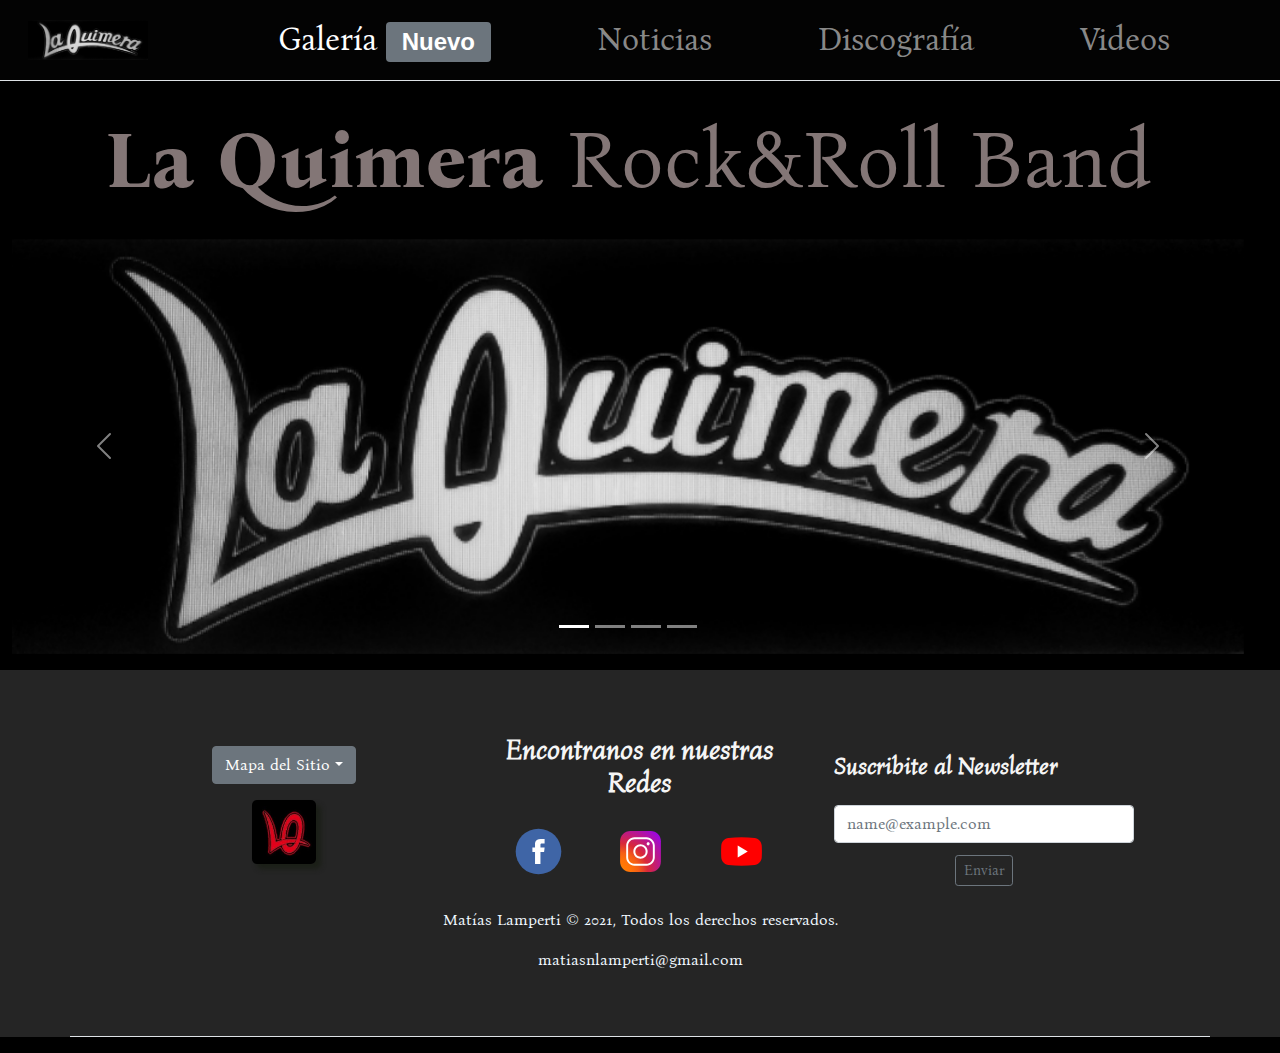
<file: index.html>
<!DOCTYPE html>
<html lang="en">
<head>
    <meta charset="UTF-8">
    <meta http-equiv="X-UA-Compatible" content="IE=edge">
    <meta name="viewport" content="width=device-width, initial-scale=1.0">
    <meta name="description" content="La Quimera es una banda de Rock con mas de 20 años de trayectoria, compartiendo escenarios con Los Ratones Paranoicos, Los Piojos, Andres Calamaro y muchos mas artistas de renombre. Te contamos todo sobre ellos, su proyectos y nuevos desafios que tiene para una de las bandas mas conocidas de under">
    <meta name="keywords" content="La Quimera, Band, Rock&Roll, Rock Nacional, Banda under, rock stone, Ratones Paranoicos, Roy Quiroga, Juanse, recital, en vivo, banda nacional">
    <link rel="stylesheet" href="./css/bootstrap.min.css">
    <link rel="stylesheet" href="https://cdn.jsdelivr.net/npm/bootstrap-icons@1.5.0/font/bootstrap-icons.css">
    <link rel="stylesheet" href="./css/main.css">
    <link rel="preconnect" href="https://fonts.googleapis.com"> 
    <link rel="preconnect" href="https://fonts.gstatic.com" crossorigin> 
    <link href="https://fonts.googleapis.com/css2?family=Bona+Nova:ital,wght@0,400;0,700;1,400&display=swap" rel="stylesheet">
    <title>La Quimera Rock&Roll Band</title>
</head>
<body class="body--fondo">

<!-- Headher Navbar -->

    <nav class="navbar navbar-expand-lg navbar-dark border-bottom">
        <div class="container-fluid">
            <a class="navbar-brand" href="index.html"><img src="./galery/Logo2.jpg" alt="LaQuimera"></a>
            <button class="navbar-toggler" type="button" data-bs-toggle="collapse" data-bs-target="#navbarNavAltMarkup" aria-controls="navbarNavAltMarkup" aria-expanded="false" aria-label="Toggle navigation">
                <span class="navbar-toggler-icon"></span>
            </button>
        <div class="collapse navbar-collapse" id="navbarNavAltMarkup">

            <div class="navbar-nav justify-content-evenly w-100">
            
                <a class="nav-link active" aria-current="page" href="pages/Galery.html">Galería <span class="badge bg-secondary" id="link__nav--style">Nuevo</span> </a>
            
                <a class="nav-link" href="pages/News.html">Noticias</a>
            
                <a class="nav-link" href="pages/Discography.html">Discografía</a>
            
                <a class="nav-link" href="pages/Music_Video.html">Videos</a>
            
            </div>
        </div>
        </div>
    </nav>

<!-- Cuerpo de la Web -->

    <main class="container-fluid">
        
        <section class="row col-12" id="carrusel">
            
            <div class="col-12">
                <h1 class="display-1"><span class="titulo__negrita">La Quimera</span> Rock&Roll Band</h1>
            </div>

<!----- Carousel ------>

            <div class="col-12">
                <div id="carouselExampleIndicators" class="carousel slide" data-bs-ride="carousel">
            
                    <div class="carousel-indicators">
                        <button type="button" data-bs-target="#carouselExampleIndicators" data-bs-slide-to="0" class="active" aria-current="true" aria-label="Slide 1"></button>
                        <button type="button" data-bs-target="#carouselExampleIndicators" data-bs-slide-to="1" aria-label="Slide 2"></button>
                        <button type="button" data-bs-target="#carouselExampleIndicators" data-bs-slide-to="2" aria-label="Slide 3"></button>
                        <button type="button" data-bs-target="#carouselExampleIndicators" data-bs-slide-to="3" aria-label="Slide 4"></button>
                    </div>
            
                    <div class="carousel-inner">
                        <div class="carousel-item active">
                            <img src="./galery/Logo2.jpg" class="d-block w-100" alt="LaQuimera">
                        </div>
                        <div class="carousel-item">
                            <img src="./galery/car2.png" class="d-block w-100" alt="SoloSombras">
                        </div>
                        <div class="carousel-item">
                            <img src="./galery/car1.png" class="d-block w-100" alt="LaBanda">
                        </div>
                        <div class="carousel-item">
                            <img src="./galery/car4.png" class="d-block w-100" alt="EnVivo">
                        </div>
                    </div>
        
                    <button class="carousel-control-prev" type="button" data-bs-target="#carouselExampleIndicators" data-bs-slide="prev">
                        <span class="carousel-control-prev-icon" aria-hidden="true"></span>
                        <span class="visually-hidden">Previous</span>
                    </button>
        
                    <button class="carousel-control-next" type="button" data-bs-target="#carouselExampleIndicators" data-bs-slide="next">
                        <span class="carousel-control-next-icon" aria-hidden="true"></span>
                        <span class="visually-hidden">Next</span>
                    </button>
                </div>
            </div>
        </section>
    </main>

<!-- Footer -------->

    <footer class="container-fluid my-3">
        <div class="container border-bottom p-5">
            <div class="row c-blanco d-flex justify-content-evenly align-items-center">

<!-- Mapa del Sitio -->

                <div class="d-flex col-12 col-lg-4 my-6 p-3 text-center align-items-center justify-content-center">
                    <div class="dropdown">
                        <button class="btn btn-secondary dropdown-toggle" type="button" id="dropdownMenuButton2" data-bs-toggle="dropdown" aria-expanded="false">Mapa del Sitio</button>
                            <ul class="dropdown-menu dropdown-menu-dark" aria-labelledby="dropdownMenuButton2">
                                <li><a class="dropdown-item mapa__sitio--letra" href="index.html">Inicio</a></li>
                                <li><a class="dropdown-item mapa__sitio--letra" href="pages/Galery.html">Galería <span class="badge bg-secondary" id="link__nav--style">Nuevo</span></a></li>
                                <li><a class="dropdown-item mapa__sitio--letra" href="pages/News.html">Noticias</a></li>
                                <li><a class="dropdown-item mapa__sitio--letra" href="pages/Discography.html">Discografía</a></li>
                                <li><a class="dropdown-item mapa__sitio--letra" href="pages/Music_Video.html">Videos</a></li>
                                <li><hr class="dropdown-divider"></li>
                                <li><a class="dropdown-item mapa__sitio--letra" href="pages/Contacts.html">Contacto</a></li>
                            </ul>                        
                        <div class="column">
                            <img class="w-25 w-lg-50 m-3 footer__logo--borde text-center" src="./galery/Logo.jpg" alt="DW Lamperti">
                        </div>
                    </div>
                </div>

<!-- RS -->

                <div class="col-12 col-lg-4 my-6 p-3">
                    <h3 class="col-12 text-center align-content-center">Encontranos en nuestras Redes</h3>
                        <div class="col-12 col-lg-4 d-flex flex-row justify-content-around justify-content-lg-evenly w-100">
                            <a class="footer__link--side" href="https://es-la.facebook.com/laquimerarockandroll/" target="blanc"><img src="./logo_redes/i-facebook.svg"></a>
                            <a class="footer__link--side" href="https://www.instagram.com/laquimerarnr/" target="blanc"><img src="./logo_redes/i-instagram.svg"></a>
                            <a class="footer__link--side" href="https://www.youtube.com/channel/UCoEqB9ldWlaWHMZHh31FhjA" target="blanc"><img src="./logo_redes/i-youtube.svg"></a>
                        </div>
                </div>

<!-- Newsletter -->

                <div class="col-12 col-lg-4 my-6 p-3">
                    <h4 class="col-12 my-3 text-center text-lg-start">Suscribite al Newsletter</h4>
                    <form action="get" class="row col-12 text-center d-flex justify-content-center">
                        <div class="col-12">
                            <input type="email" class="form-control mx-5 mx-lg-0" id="exampleFormControlInput1" placeholder="name@example.com"/>
                        </div>
                        <div class="col-12 my-1 mx-4 mx-md-0 mx-lg-0" >
                            <button  type="submit" class="btn btn-outline-secondary btn-sm">Enviar</button>
                        </div>
                    </form>
                </div>

<!-- Firma al pie -->

                <div class="row d-flex col-12 flex-row justify-content-evenly align-items-center d-lg-inline">
                    
                    <p class="col-12">Matías Lamperti © 2021, Todos los derechos reservados.</p>
                    <p class="col-12">matiasnlamperti@gmail.com</p>
                </div>
            </div>
        </div>
    </footer>

<!-- Musica pagina principal en loop -->

    <audio src="Loop.mp3" autoplay="on" loop="on" title="Sound"></audio>

<!-- Script -->

    <script src="https://cdn.jsdelivr.net/npm/@popperjs/core@2.9.2/dist/umd/popper.min.js" integrity="sha384-IQsoLXl5PILFhosVNubq5LC7Qb9DXgDA9i+tQ8Zj3iwWAwPtgFTxbJ8NT4GN1R8p" crossorigin="anonymous"></script>
    <script src="./js/bootstrap.min.js"></script>
    
</body>
</html>
</file>
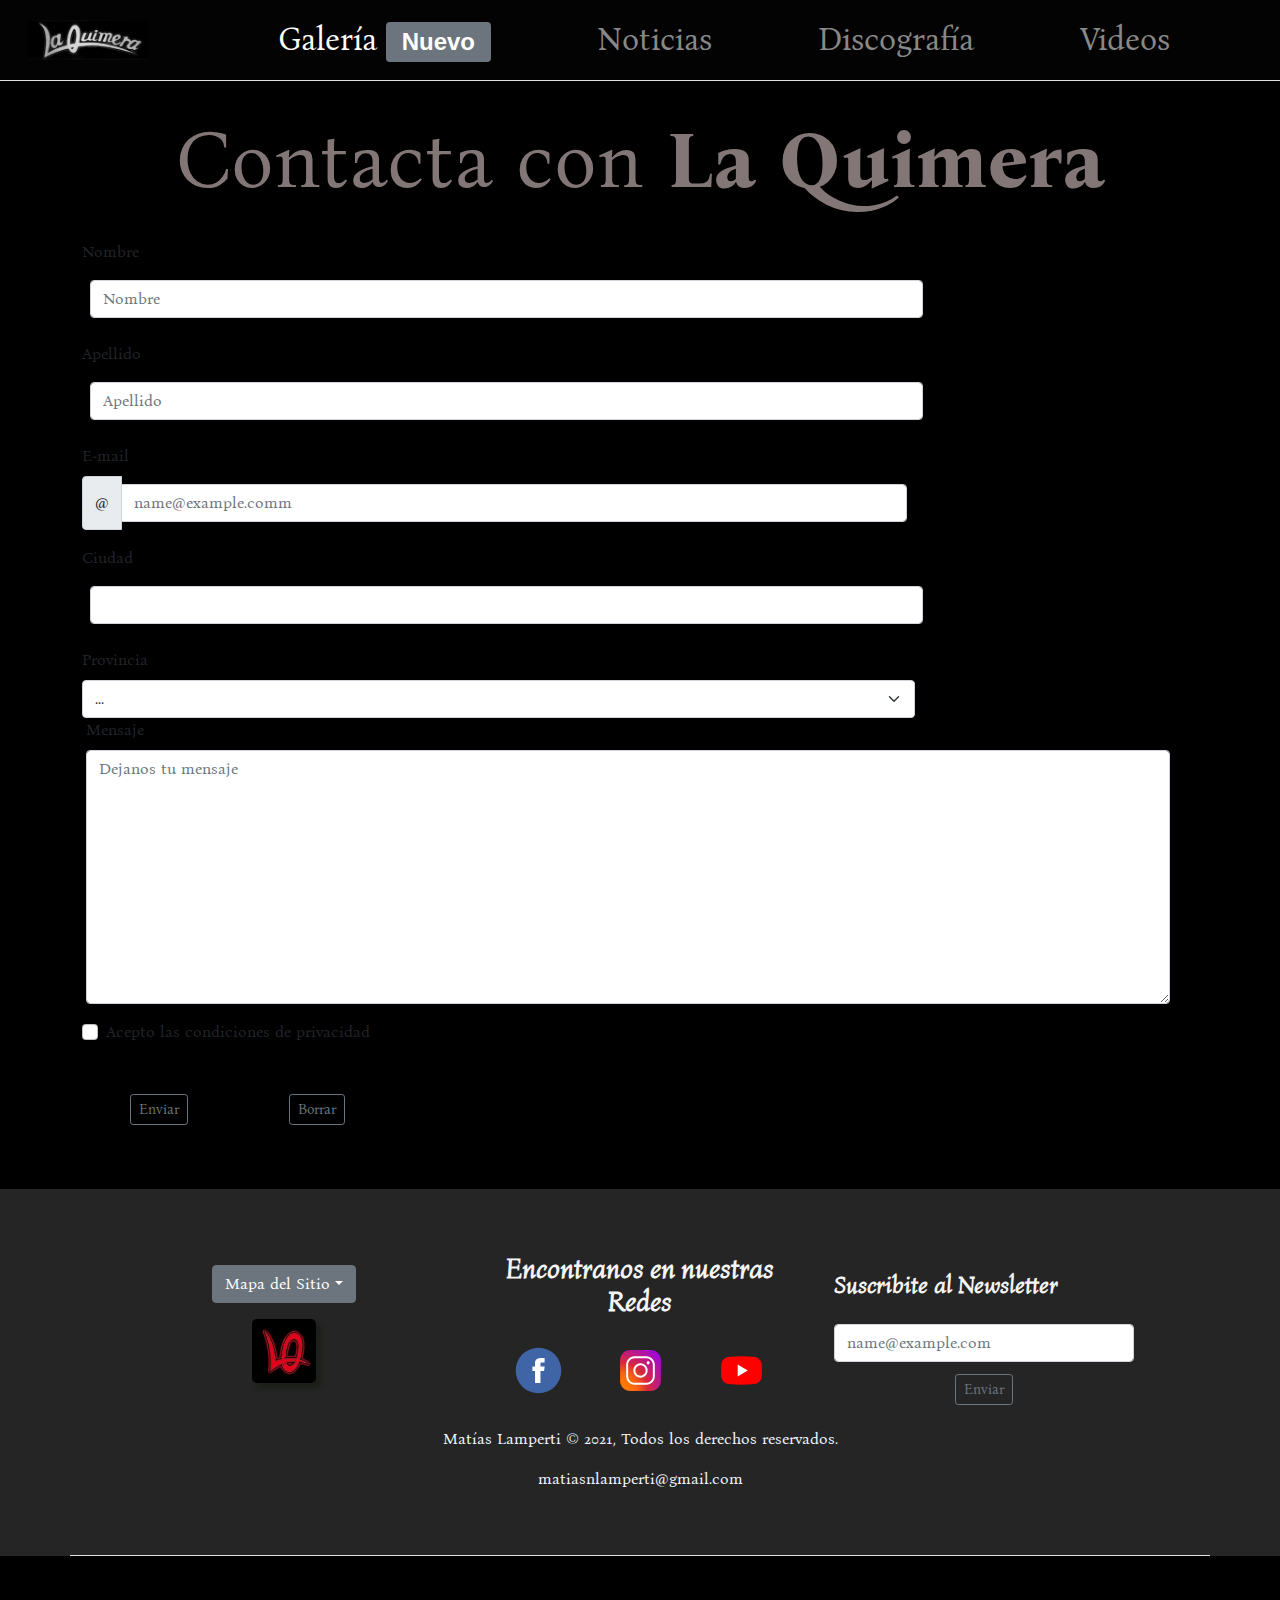
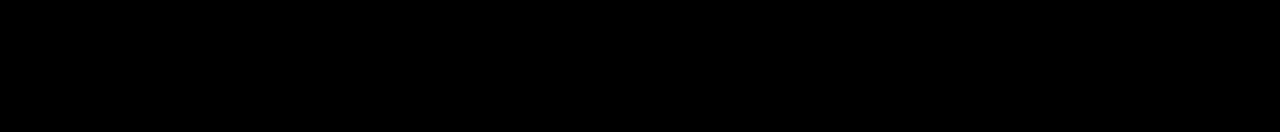
<file: pages/Contacts.html>
<!DOCTYPE html>
<html lang="en">
<head>
    <meta charset="UTF-8">
    <meta http-equiv="X-UA-Compatible" content="IE=edge">
    <meta name="viewport" content="width=device-width, initial-scale=1.0">
    <meta name="description" content="Registrate en nuestra pagina web y recibe todas las novedades de La Quimera Rock&Roll Band">
    <meta name="keywords" content="La Quimera Rock&Roll Band, promociones,venta de entradas, sorteos, venta de discos, merchandising">
    <link rel="stylesheet" href="../css/bootstrap.min.css">
    <link rel="stylesheet" href="https://cdn.jsdelivr.net/npm/bootstrap-icons@1.5.0/font/bootstrap-icons.css">
    <link rel="stylesheet" href="../css/main.css">
    <link rel="preconnect" href="https://fonts.googleapis.com"> 
    <link rel="preconnect" href="https://fonts.gstatic.com" crossorigin> 
    <link href="https://fonts.googleapis.com/css2?family=Bona+Nova:ital,wght@0,400;0,700;1,400&display=swap" rel="stylesheet">
    <title>Contacto - La Quimera Rock&Roll Band</title>
</head>
<body class="body--fondo">

<!-----Header Navbar----->

    <nav class="navbar navbar-expand-lg navbar-dark border-bottom">
        <div class="container-fluid">
            <a class="navbar-brand" href="../index.html"><img src="../galery/Logo2.jpg" alt="Inicio"></a>
            <button class="navbar-toggler" type="button" data-bs-toggle="collapse" data-bs-target="#navbarNavAltMarkup" aria-controls="navbarNavAltMarkup" aria-expanded="false" aria-label="Toggle navigation">
                <span class="navbar-toggler-icon"></span>
            </button>
        <div class="collapse navbar-collapse" id="navbarNavAltMarkup">

            <div class="navbar-nav justify-content-evenly w-100">
            
                <a class="nav-link active" aria-current="page" href="Galery.html">Galería <span class="badge bg-secondary" id="link__nav--style">Nuevo</span> </a>
            
                <a class="nav-link" href="News.html">Noticias</a>
            
                <a class="nav-link" href="Discography.html">Discografía</a>
            
                <a class="nav-link" href="Music_Video.html">Videos</a>
            
            </div>
        </div>
        </div>
    </nav>

<!-------Formulario de Registro-------->

<main class="container-fluid">

    <div class="col-12">
        <h1 class="display-1">Contacta con <span class="titulo__negrita">La Quimera</span></h1>
        <div class="col-12 d-flex justify-content-center container">
            <form class="row g-3">

<!-------- Nombre / Apellido ----->

                <div class="col-9">
                    <label for="validationDefault01" class="form-label">Nombre</label>
                    <input type="text" class="form-control" placeholder="Nombre" id="validationDefault01" value="" required>
                </div>
                <div class="col-9">
                    <label for="validationDefault02" class="form-label">Apellido</label>
                    <input type="text" class="form-control" placeholder="Apellido" id="validationDefault02" value="" required>
                </div>

<!------- Casilla de mail ----->

                <div class="col-9">
                    <label for="validationDefaultUsername" class="form-label">E-mail</label>
                <div class="input-group">
                    <span class="input-group-text" id="inputGroupPrepend2">@</span>
                    <input type="text" class="form-control" placeholder="name@example.comm" id="validationDefaultUsername"  aria-describedby="inputGroupPrepend2" value="" required>
                </div>
                </div>

<!------ Ciudad ----->

                <div class="col-9">
                    <label for="validationDefault03" class="form-label">Ciudad</label>
                    <input type="text" class="form-control" id="validationDefault03" required>
                </div>

<!----- Selección de Provincia ----->

                <div class="col-9">
                    <label for="validationDefault04" class="form-label">Provincia</label>
                    <select class="form-select" id="validationDefault04" required>
                        <option selected disabled value="">...</option>
                        <option value="">Ciudad Autónoma Buenos Aires</option>
                        <option value="">Buenos Aires</option>
                        <option value="">Córdoba</option>
                        <option value="">Santa Fé</option>
                        <option value="">Entre Ríos</option>
                        <option value="">Jujuy</option>
                        <option value="">Salta</option>
                        <option value="">Misiones</option>
                        <option value="">Neuquen</option>
                        <option value="">San Luis</option>
                        <option value="">San Juan</option>
                        <option value="">Santiago del Estero</option>
                        <option value="">La Rioja</option>
                        <option value="">Tucumán</option>
                        <option value="">Corrientes</option>
                        <option value="">Formosa</option>
                        <option value="">Chaco</option>
                        <option value="">Mendoza</option>
                        <option value="">La Pampa</option>
                        <option value="">Santa Cruz</option>
                        <option value="">Río Negro</option>
                        <option value="">Chubut</option>
                        <option value="">Tierra del Fuego</option>
                    </select>
                </div>

<!---- Casilla de Mensaje ---->

                <div class="row">
                    <div class="col-md-12 md-form">
                        <label for="validationDefault05" class="form-label">Mensaje</label>
                        <textarea type="text" id="message" name="message" rows="10" class="form-control md-textarea" placeholder="Dejanos tu mensaje"></textarea>
                    </div>
                </div>

<!---- Check Condiciones ---->

                <div class="col-12 w-50 h-75">
                    <div class="form-check">
                        <input class="form-check-input" type="checkbox" value="" id="invalidCheck2" required>
                        <label class="form-check-label" for="invalidCheck2">Acepto las condiciones de privacidad</label>
                    </div>

<!--- Botones de envio y borrado --->

                    <div class="col-12 text-start">
                    <button class="btn btn-outline-secondary btn-sm m-5" type="submit" name="send">Enviar</button>
                    <button class="btn btn-outline-secondary btn-sm m-5" type="reset" name="reset">Borrar</button>
                    </div>
                </div>
                
            </form>
        </div>
    </div>
</main>

<!----Footer----->

<footer class="container-fluid my-3">
    <div class="container border-bottom p-5">
        <div class="row c-blanco d-flex justify-content-evenly align-items-center">

<!-- Mapa del Sitio -->

            <div class="d-flex col-12 col-lg-4 my-6 p-3 text-center align-items-center justify-content-center">
                <div class="dropdown">
                    <button class="btn btn-secondary dropdown-toggle" type="button" id="dropdownMenuButton2" data-bs-toggle="dropdown" aria-expanded="false">Mapa del Sitio</button>
                        <ul class="dropdown-menu dropdown-menu-dark" aria-labelledby="dropdownMenuButton2">
                            <li><a class="dropdown-item mapa__sitio--letra" href="../index.html">Inicio</a></li>
                            <li><a class="dropdown-item mapa__sitio--letra" href="Galery.html">Galería <span class="badge bg-secondary" id="link__nav--style">Nuevo</span></a></li>
                            <li><a class="dropdown-item mapa__sitio--letra" href="News.html">Noticias</a></li>
                            <li><a class="dropdown-item mapa__sitio--letra" href="Discography.html">Discografía</a></li>
                            <li><a class="dropdown-item mapa__sitio--letra" href="Music_Video.html">Videos</a></li>
                            <li><hr class="dropdown-divider"></li>
                            <li><a class="dropdown-item mapa__sitio--letra" href="Contacts.html">Contacto</a></li>
                        </ul>                        
                    <div class="column">
                        <img class="w-25 w-lg-50 m-3 footer__logo--borde text-center" src="../galery/Logo.jpg" alt="DW Lamperti">
                    </div>
                </div>
            </div>

<!-- RS -->

            <div class="col-12 col-lg-4 my-6 p-3">
                <h3 class="col-12 text-center align-content-center">Encontranos en nuestras Redes</h3>
                    <div class="col-12 col-lg-4 d-flex flex-row justify-content-around justify-content-lg-evenly w-100">
                        <a class="footer__link--side" href="https://es-la.facebook.com/laquimerarockandroll/" target="blanc"><img src="../logo_redes/i-facebook.svg"></a>
                        <a class="footer__link--side" href="https://www.instagram.com/laquimerarnr/" target="blanc"><img src="../logo_redes/i-instagram.svg"></a>
                        <a class="footer__link--side" href="https://www.youtube.com/channel/UCoEqB9ldWlaWHMZHh31FhjA" target="blanc"><img src="../logo_redes/i-youtube.svg"></a>
                    </div>
            </div>

<!-- Newsletter -->

            <div class="col-12 col-lg-4 my-6 p-3">
                <h4 class="col-12 my-3 text-center text-lg-start">Suscribite al Newsletter</h4>
                <form action="get" class="row col-12 text-center d-flex justify-content-center">
                    <div class="col-12">
                        <input type="email" class="form-control mx-5 mx-lg-0" id="exampleFormControlInput1" placeholder="name@example.com"/>
                    </div>
                    <div class="col-12 my-1 mx-4 mx-md-0 mx-lg-0" >
                        <button  type="submit" class="btn btn-outline-secondary btn-sm">Enviar</button>
                    </div>
                </form>
            </div>

<!-- Firma al pie -->

            <div class="row d-flex col-12 flex-row justify-content-evenly align-items-center d-lg-inline">
                
                <p class="col-12">Matías Lamperti © 2021, Todos los derechos reservados.</p>
                <p class="col-12">matiasnlamperti@gmail.com</p>
            </div>
        </div>
    </div>
</footer>

<!-- Script -->

    <script src="https://cdn.jsdelivr.net/npm/@popperjs/core@2.9.2/dist/umd/popper.min.js" integrity="sha384-IQsoLXl5PILFhosVNubq5LC7Qb9DXgDA9i+tQ8Zj3iwWAwPtgFTxbJ8NT4GN1R8p" crossorigin="anonymous"></script>
    <script src="../js/bootstrap.min.js"></script>

</body>
</html>
</file>
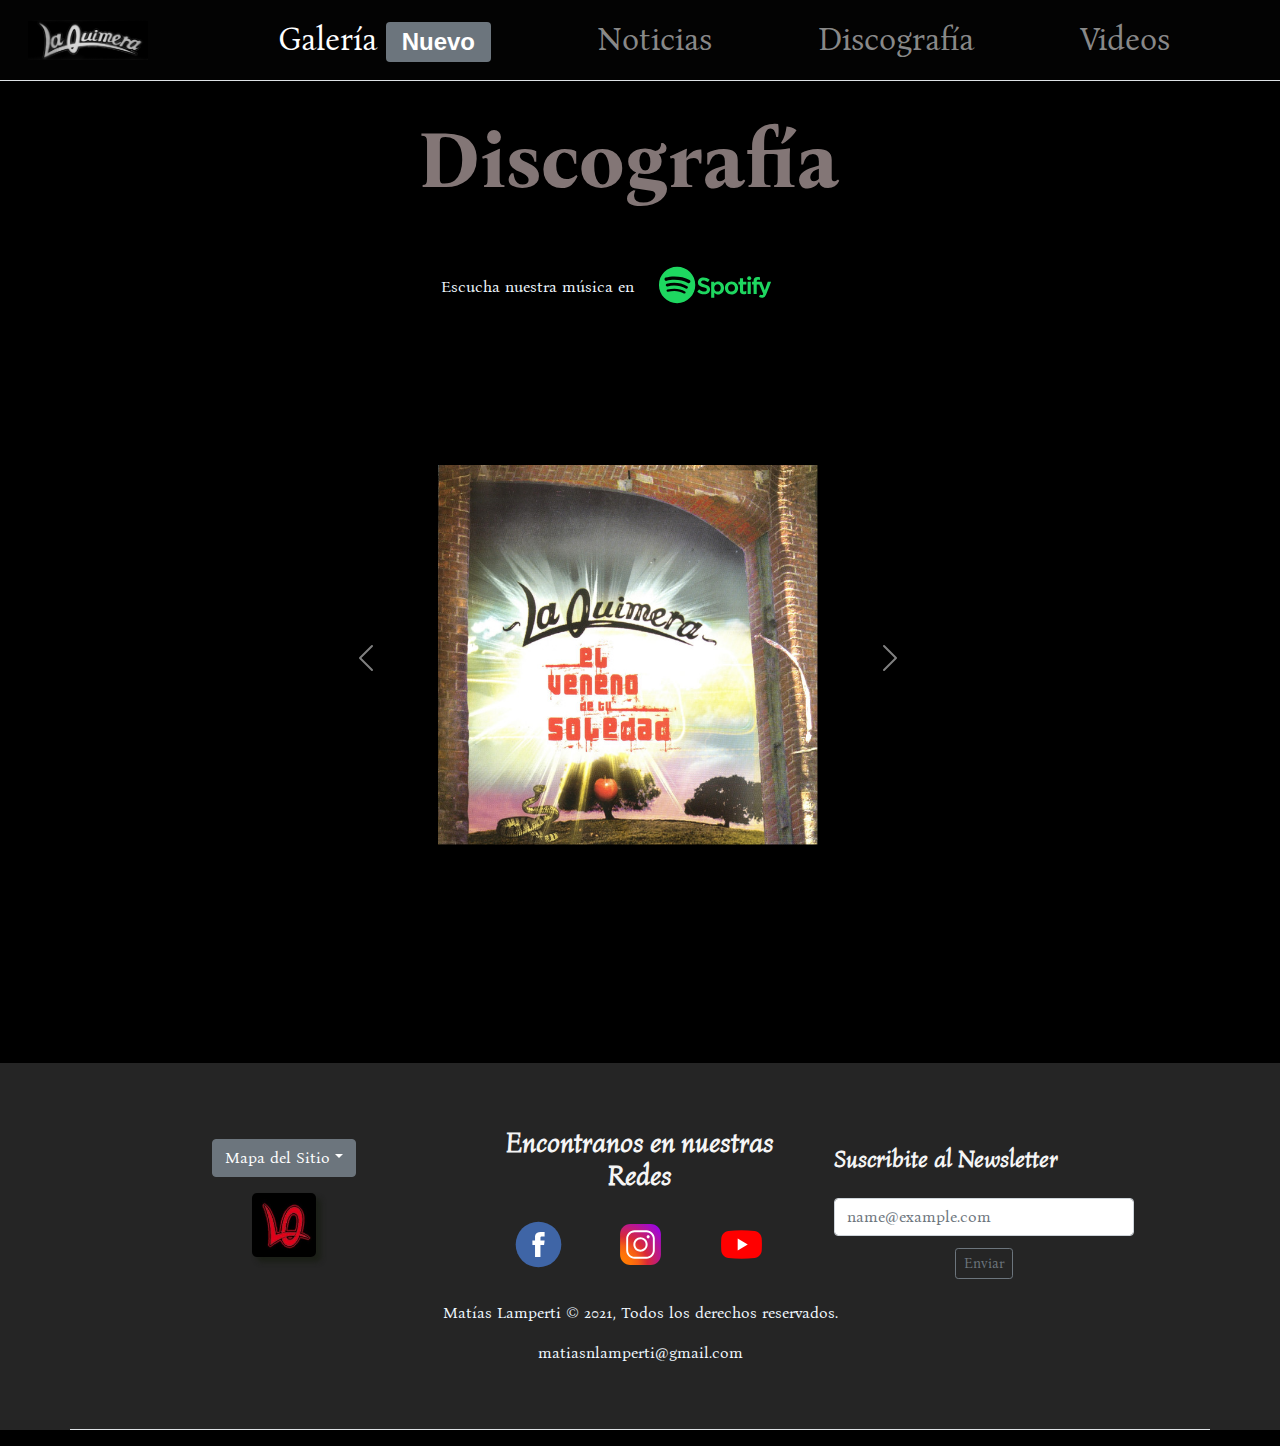
<file: pages/Discography.html>
<!DOCTYPE html>
<html lang="en">
<head>
    <meta charset="UTF-8">
    <meta http-equiv="X-UA-Compatible" content="IE=edge">
    <meta name="viewport" content="width=device-width, initial-scale=1.0">
    <meta name="description" content="Discografia completa de La Quimera Rock&Roll Band">
    <meta name="keywords" content="Discografia, La Quimera, Rock&Roll Band, dicos completos, discos, disco, lp, single, música">
    <link rel="stylesheet" href="../css/bootstrap.min.css">
    <link rel="stylesheet" href="https://cdn.jsdelivr.net/npm/bootstrap-icons@1.5.0/font/bootstrap-icons.css">
    <link rel="stylesheet" href="../css/main.css">
    <link rel="preconnect" href="https://fonts.googleapis.com"> 
    <link rel="preconnect" href="https://fonts.gstatic.com" crossorigin> 
    <link href="https://fonts.googleapis.com/css2?family=Bona+Nova:ital,wght@0,400;0,700;1,400&display=swap" rel="stylesheet">
    <title>Discografía - La Quimera Rock&Roll Band</title>
</head>
<body class="body--fondo">

<!-- Header Navbar -->

    <nav class="navbar navbar-expand-lg navbar-dark border-bottom">
        <div class="container-fluid">
            <a class="navbar-brand" href="../index.html"><img src="../galery/Logo2.jpg" alt="LaQuimera"></a>
            <button class="navbar-toggler" type="button" data-bs-toggle="collapse" data-bs-target="#navbarNavAltMarkup" aria-controls="navbarNavAltMarkup" aria-expanded="false" aria-label="Toggle navigation">
                <span class="navbar-toggler-icon"></span>
            </button>
        <div class="collapse navbar-collapse" id="navbarNavAltMarkup">

            <div class="navbar-nav justify-content-evenly w-100">
            
                <a class="nav-link active" aria-current="page" href="Galery.html">Galería <span class="badge bg-secondary" id="link__nav--style">Nuevo</span> </a>
            
                <a class="nav-link" href="News.html">Noticias</a>
            
                <a class="nav-link" href="Discography.html">Discografía</a>
            
                <a class="nav-link" href="Music_Video.html">Videos</a>
            
            </div>
        </div>
        </div>
    </nav>

        <!-- Cuerpo de la Web -->

    <main class="container-fluid">
        <section class="row col-12" id="carrusel">

            <div class="col-12">
                <h1 class="display-1"><span class="titulo__negrita">Discografía</span></h1>
            </div>

<!-------- Link directo a Sotify ------->

            <div class="row col-12">
                <p>Escucha nuestra música en   <a class="" href="https://open.spotify.com/artist/0mD8UVE9RUMLwwCxAK7dYz" target="blanc"><img alt="Spotify" src="../logo_redes/i-spotify.svg"></a></p>
            </div>

<!---------Carousel Discos-------->
<!-- Carousel con las tapas de los distintos discos de la banda, que son links a cada uno de ellos en Spotify  -->

            <div class="col-12 discography__carousel--style">
                
                <div id="carouselExampleFade" class="carousel slide carousel-fade" data-bs-ride="carousel">
                    <div class="carousel-inner">
                        <div class="carousel-item active" data-bs-interval="10000">
                        <a href="https://open.spotify.com/album/3RynnHT9CgAcFTgV2jA8M9" target="blanc"><img src="../galery/Veneno.png" class="d-block w-100" alt="El Veneno de tu Soledad"></a>
                        </div>
                        <div class="carousel-item" data-bs-interval="2000">
                        <a href="https://open.spotify.com/album/1ZmQvHq9R25J2GSG0GYsgf" target="blanc"><img src="../galery/Momento.png" class="d-block w-100" alt="El Momento Indicado"></a>
                        </div>
                        <div class="carousel-item">
                        <a href="https://open.spotify.com/album/6cLXjmq0AXIim33S3qsjwN" target="blanc"><img src="../galery/Encerrado.png" class="d-block w-100" alt="Encerrado en el mismo Lugar - Vivo 2020"></a>
                        </div>
                    </div>
                        <button class="carousel-control-prev" type="button" data-bs-target="#carouselExampleFade" data-bs-slide="prev">
                            <span class="carousel-control-prev-icon" aria-hidden="true"></span>
                            <span class="visually-hidden">Previous</span>
                        </button>
                        <button class="carousel-control-next" type="button" data-bs-target="#carouselExampleFade" data-bs-slide="next">
                            <span class="carousel-control-next-icon" aria-hidden="true"></span>
                            <span class="visually-hidden">Next</span>
                        </button>
                </div>
            </div>
        </section>
    </main>

<!----Footer----->

    <footer class="container-fluid my-3">
        <div class="container border-bottom p-5">
            <div class="row c-blanco d-flex justify-content-evenly align-items-center">

    <!-- Mapa del Sitio -->

                <div class="d-flex col-12 col-lg-4 my-6 p-3 text-center align-items-center justify-content-center">
                    <div class="dropdown">
                        <button class="btn btn-secondary dropdown-toggle" type="button" id="dropdownMenuButton2" data-bs-toggle="dropdown" aria-expanded="false">Mapa del Sitio</button>
                            <ul class="dropdown-menu dropdown-menu-dark" aria-labelledby="dropdownMenuButton2">
                                <li><a class="dropdown-item mapa__sitio--letra" href="../index.html">Inicio</a></li>
                                <li><a class="dropdown-item mapa__sitio--letra" href="Galery.html">Galería <span class="badge bg-secondary" id="link__nav--style">Nuevo</span></a></li>
                                <li><a class="dropdown-item mapa__sitio--letra" href="News.html">Noticias</a></li>
                                <li><a class="dropdown-item mapa__sitio--letra" href="Discography.html">Discografía</a></li>
                                <li><a class="dropdown-item mapa__sitio--letra" href="Music_Video.html">Videos</a></li>
                                <li><hr class="dropdown-divider"></li>
                                <li><a class="dropdown-item mapa__sitio--letra" href="Contacts.html">Contacto</a></li>
                            </ul>                        
                        <div class="column">
                            <img class="w-25 w-lg-50 m-3 footer__logo--borde text-center" src="../galery/Logo.jpg" alt="DW Lamperti">
                        </div>
                    </div>
                </div>

    <!-- RS -->

                <div class="col-12 col-lg-4 my-6 p-3">
                    <h3 class="col-12 text-center align-content-center">Encontranos en nuestras Redes</h3>
                        <div class="col-12 col-lg-4 d-flex flex-row justify-content-around justify-content-lg-evenly w-100">
                            <a class="footer__link--side" href="https://es-la.facebook.com/laquimerarockandroll/" target="blanc"><img src="../logo_redes/i-facebook.svg"></a>
                            <a class="footer__link--side" href="https://www.instagram.com/laquimerarnr/" target="blanc"><img src="../logo_redes/i-instagram.svg"></a>
                            <a class="footer__link--side" href="https://www.youtube.com/channel/UCoEqB9ldWlaWHMZHh31FhjA" target="blanc"><img src="../logo_redes/i-youtube.svg"></a>
                        </div>
                </div>

    <!-- Newsletter -->

                <div class="col-12 col-lg-4 my-6 p-3">
                    <h4 class="col-12 my-3 text-center text-lg-start">Suscribite al Newsletter</h4>
                    <form action="get" class="row col-12 text-center d-flex justify-content-center">
                        <div class="col-12">
                            <input type="email" class="form-control mx-5 mx-lg-0" id="exampleFormControlInput1" placeholder="name@example.com"/>
                        </div>
                        <div class="col-12 my-1 mx-4 mx-md-0 mx-lg-0" >
                            <button  type="submit" class="btn btn-outline-secondary btn-sm">Enviar</button>
                        </div>
                    </form>
                </div>

    <!-- Firma al pie -->

                <div class="row d-flex col-12 flex-row justify-content-evenly align-items-center d-lg-inline">
                    
                    <p class="col-12">Matías Lamperti © 2021, Todos los derechos reservados.</p>
                    <p class="col-12">matiasnlamperti@gmail.com</p>
                </div>
            </div>
        </div>
    </footer>

<!-- Script -->

    <script src="https://cdn.jsdelivr.net/npm/@popperjs/core@2.9.2/dist/umd/popper.min.js" integrity="sha384-IQsoLXl5PILFhosVNubq5LC7Qb9DXgDA9i+tQ8Zj3iwWAwPtgFTxbJ8NT4GN1R8p" crossorigin="anonymous"></script>
    <script src="../js/bootstrap.min.js"></script>

</body>
</html>
</file>
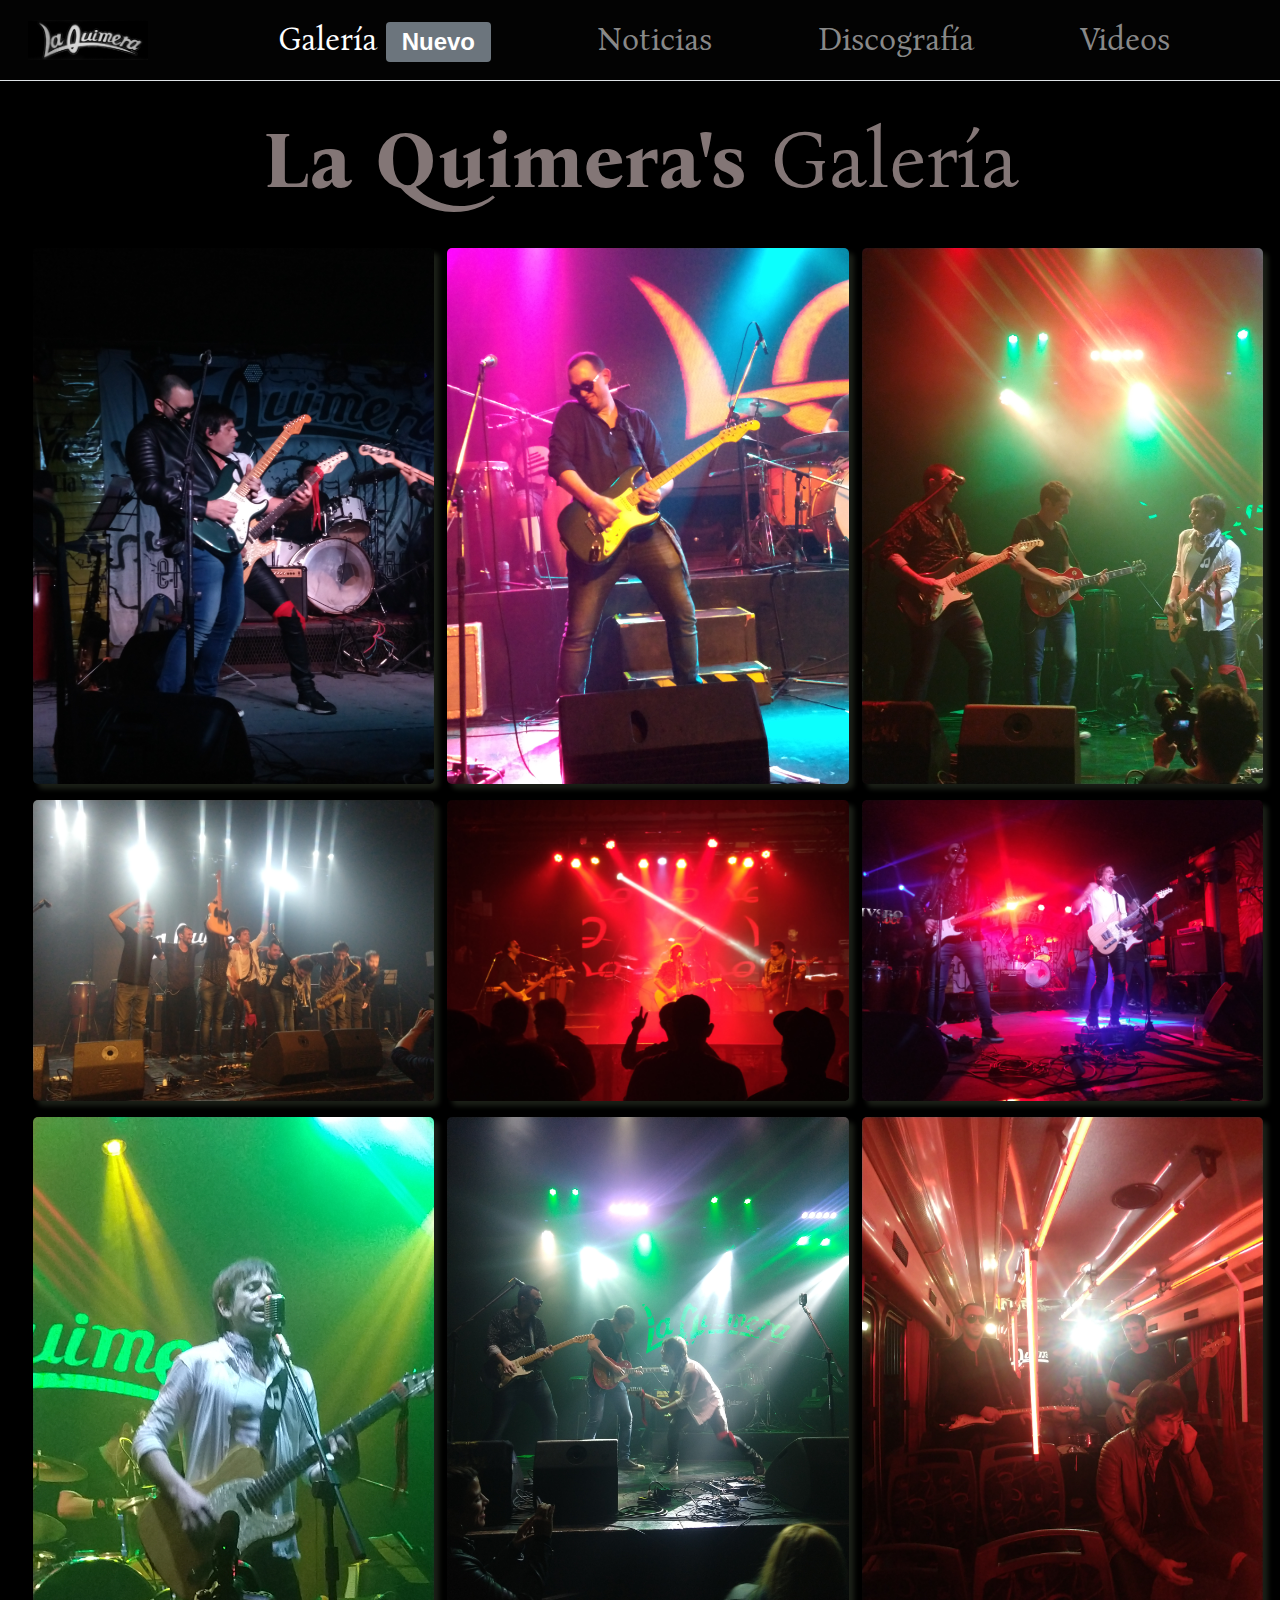
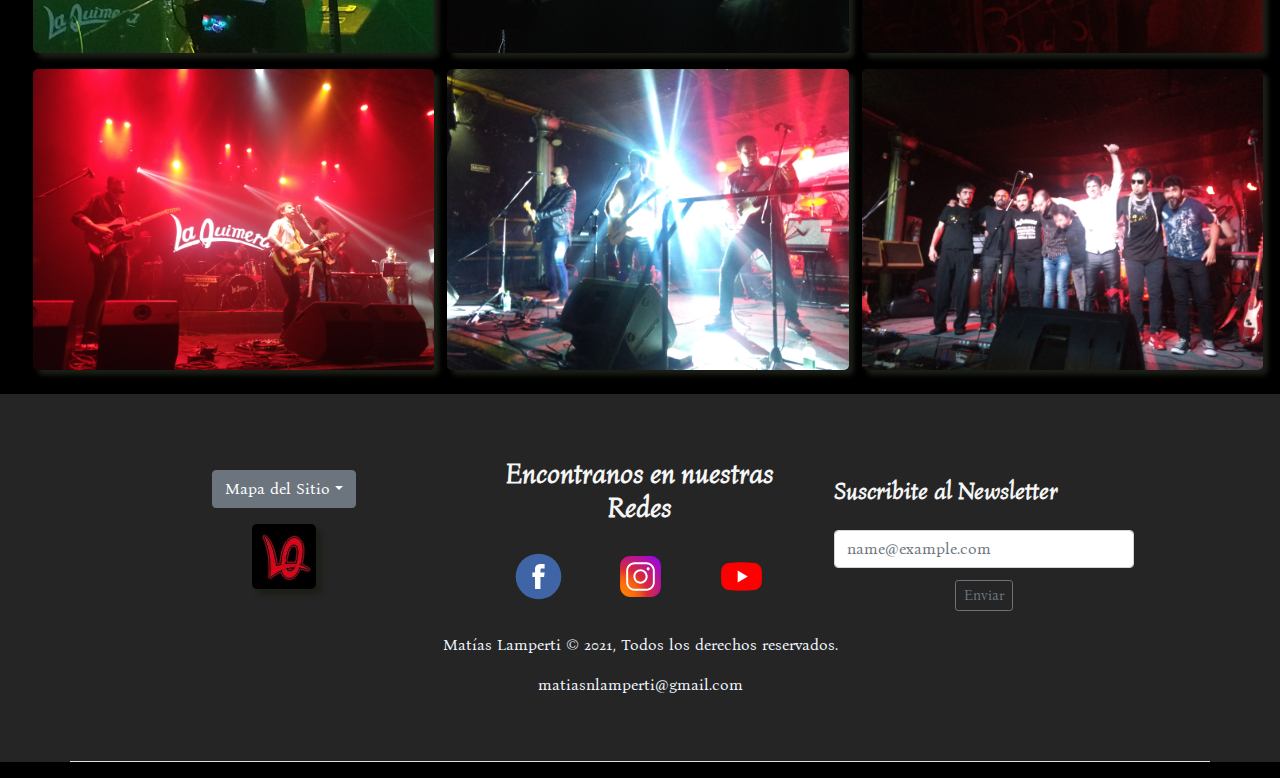
<file: pages/Galery.html>
<!DOCTYPE html>
<html lang="en">
<head>
    <meta charset="UTF-8">
    <meta http-equiv="X-UA-Compatible" content="IE=edge">
    <meta name="viewport" content="width=device-width, initial-scale=1.0">
    <meta name="description" content="Todas las imagenes y fotos de La Quimera Rock&Roll Band de sus shows, recitales y backstage de las filmaciones">
    <meta name="keywords" content="fotos, imagenes, recital en vivo, shows, show, La Quimera Rock& Roll Band">
    <link rel="stylesheet" href="../css/bootstrap.min.css">
    <link rel="stylesheet" href="https://cdn.jsdelivr.net/npm/bootstrap-icons@1.5.0/font/bootstrap-icons.css">
    <link rel="stylesheet" href="../css/main.css">
    <link rel="preconnect" href="https://fonts.googleapis.com"> 
    <link rel="preconnect" href="https://fonts.gstatic.com" crossorigin> 
    <link href="https://fonts.googleapis.com/css2?family=Bona+Nova:ital,wght@0,400;0,700;1,400&display=swap" rel="stylesheet">
    <title>Galería - La Quimera Rock&Roll Band</title>
</head>
<body class="body--fondo">
<!----Header Navbar-->

    <nav class="navbar navbar-expand-lg navbar-dark border-bottom">
        <div class="container-fluid">
            <a class="navbar-brand" href="../index.html"><img src="../galery/Logo2.jpg" alt="LaQuimera"></a>
            <button class="navbar-toggler" type="button" data-bs-toggle="collapse" data-bs-target="#navbarNavAltMarkup" aria-controls="navbarNavAltMarkup" aria-expanded="false" aria-label="Toggle navigation">
                <span class="navbar-toggler-icon"></span>
            </button>
        <div class="collapse navbar-collapse" id="navbarNavAltMarkup">

            <div class="navbar-nav justify-content-evenly w-100">
            
                <a class="nav-link active" aria-current="page" href="Galery.html">Galería <span class="badge bg-secondary" id="link__nav--style">Nuevo</span> </a>
            
                <a class="nav-link" href="News.html">Noticias</a>
            
                <a class="nav-link" href="Discography.html">Discografía</a>
            
                <a class="nav-link" href="Music_Video.html">Videos</a>
            
            </div>
        </div>
        </div>
    </nav>

        <!-- Cuerpo de la Web -->

        <main class="container-fluid">
            
            <div class="col-12">
                <h1 class="display-1"><span class="titulo__negrita">La Quimera's</span> Galería</h1>
            </div>

            <section class="col-12 galeria--distribucion">
                <article>
                    <img class="imagenes--design m-2" src="../galery/dieguitoyJulito.jpg" alt="Diegui & Julito" width="100%" height="100%">
                </article>
                <article>
                    <img class="imagenes--design m-2" src="../galery/Julito.jpg" alt="Julito" width="100%" height="100%">
                </article>
                <article>
                    <img class="imagenes--design m-2" src="../galery/elCondado2.jpg" alt="El Condado#2" width="100%" height="100%">
                </article>
                <article>
                    <img class="imagenes--design m-2" src="../galery/elCondado.jpg" alt="El Condado#1" width="100%" height="100%">
                </article>
                <article>
                    <img class="imagenes--design m-2" src="../galery/laTrastienda.jpg" alt="La Trastienda" width="100%" height="100%">
                </article>
                <article>
                    <img class="imagenes--design m-2" src="../galery/MuseoHorizontal.jpg" alt="Museo Rock"width="100%" height="100%">
                </article>
                <article>
                    <img class="imagenes--design m-2" src="../galery/DiegoVertical.jpg" alt="Diego Roxy"width="100%" height="100%">
                </article>
                <article>
                    <img class="imagenes--design m-2" src="../galery/TrastiendaVertical.jpg" alt="Diego Julito Gucho"width="100%" height="100%">
                </article>
                <article>
                    <img class="imagenes--design m-2" src="../galery/BackstageSoloSombras.jpg" alt="Backstage video"width="100%" height="100%">
                </article>
                <article>
                    <img class="imagenes--design m-2" src="../galery/TrastiendaHorizontal.jpg" alt="La Quimera"width="100%" height="100%">
                </article>
                <article>
                    <img class="imagenes--design m-2" src="../galery/PetecosHorizontal.jpg" alt="Peteco´s"width="100%" height="100%">
                </article>
                <article>
                    <img class="imagenes--design m-2" src="../galery/roxy.jpg" alt="Roxy"width="100%" height="100%">
                </article>
            </section>
        </main>

<!----Footer----->

<footer class="container-fluid my-3">
    <div class="container border-bottom p-5">
        <div class="row c-blanco d-flex justify-content-evenly align-items-center">

<!-- Mapa del Sitio -->

            <div class="d-flex col-12 col-lg-4 my-6 p-3 text-center align-items-center justify-content-center">
                <div class="dropdown">
                    <button class="btn btn-secondary dropdown-toggle" type="button" id="dropdownMenuButton2" data-bs-toggle="dropdown" aria-expanded="false">Mapa del Sitio</button>
                        <ul class="dropdown-menu dropdown-menu-dark" aria-labelledby="dropdownMenuButton2">
                            <li><a class="dropdown-item mapa__sitio--letra" href="../index.html">Inicio</a></li>
                            <li><a class="dropdown-item mapa__sitio--letra" href="Galery.html">Galería <span class="badge bg-secondary" id="link__nav--style">Nuevo</span></a></li>
                            <li><a class="dropdown-item mapa__sitio--letra" href="News.html">Noticias</a></li>
                            <li><a class="dropdown-item mapa__sitio--letra" href="Discography.html">Discografía</a></li>
                            <li><a class="dropdown-item mapa__sitio--letra" href="Music_Video.html">Videos</a></li>
                            <li><hr class="dropdown-divider"></li>
                            <li><a class="dropdown-item mapa__sitio--letra" href="Contacts.html">Contacto</a></li>
                        </ul>                        
                    <div class="column">
                        <img class="w-25 w-lg-50 m-3 footer__logo--borde text-center" src="../galery/Logo.jpg" alt="DW Lamperti">
                    </div>
                </div>
            </div>

<!-- RS -->

            <div class="col-12 col-lg-4 my-6 p-3">
                <h3 class="col-12 text-center align-content-center">Encontranos en nuestras Redes</h3>
                    <div class="col-12 col-lg-4 d-flex flex-row justify-content-around justify-content-lg-evenly w-100">
                        <a class="footer__link--side" href="https://es-la.facebook.com/laquimerarockandroll/" target="blanc"><img src="../logo_redes/i-facebook.svg"></a>
                        <a class="footer__link--side" href="https://www.instagram.com/laquimerarnr/" target="blanc"><img src="../logo_redes/i-instagram.svg"></a>
                        <a class="footer__link--side" href="https://www.youtube.com/channel/UCoEqB9ldWlaWHMZHh31FhjA" target="blanc"><img src="../logo_redes/i-youtube.svg"></a>
                    </div>
            </div>

<!-- Newsletter -->

            <div class="col-12 col-lg-4 my-6 p-3">
                <h4 class="col-12 my-3 text-center text-lg-start">Suscribite al Newsletter</h4>
                <form action="get" class="row col-12 text-center d-flex justify-content-center">
                    <div class="col-12">
                        <input type="email" class="form-control mx-5 mx-lg-0" id="exampleFormControlInput1" placeholder="name@example.com"/>
                    </div>
                    <div class="col-12 my-1 mx-4 mx-md-0 mx-lg-0" >
                        <button  type="submit" class="btn btn-outline-secondary btn-sm">Enviar</button>
                    </div>
                </form>
            </div>

<!-- Firma al pie -->

            <div class="row d-flex col-12 flex-row justify-content-evenly align-items-center d-lg-inline">
                
                <p class="col-12">Matías Lamperti © 2021, Todos los derechos reservados.</p>
                <p class="col-12">matiasnlamperti@gmail.com</p>
            </div>
        </div>
    </div>
</footer>

<!-- Script -->

    <script src="https://cdn.jsdelivr.net/npm/@popperjs/core@2.9.2/dist/umd/popper.min.js" integrity="sha384-IQsoLXl5PILFhosVNubq5LC7Qb9DXgDA9i+tQ8Zj3iwWAwPtgFTxbJ8NT4GN1R8p" crossorigin="anonymous"></script>
    <script src="../js/bootstrap.min.js"></script>

</body>
</html>
</file>
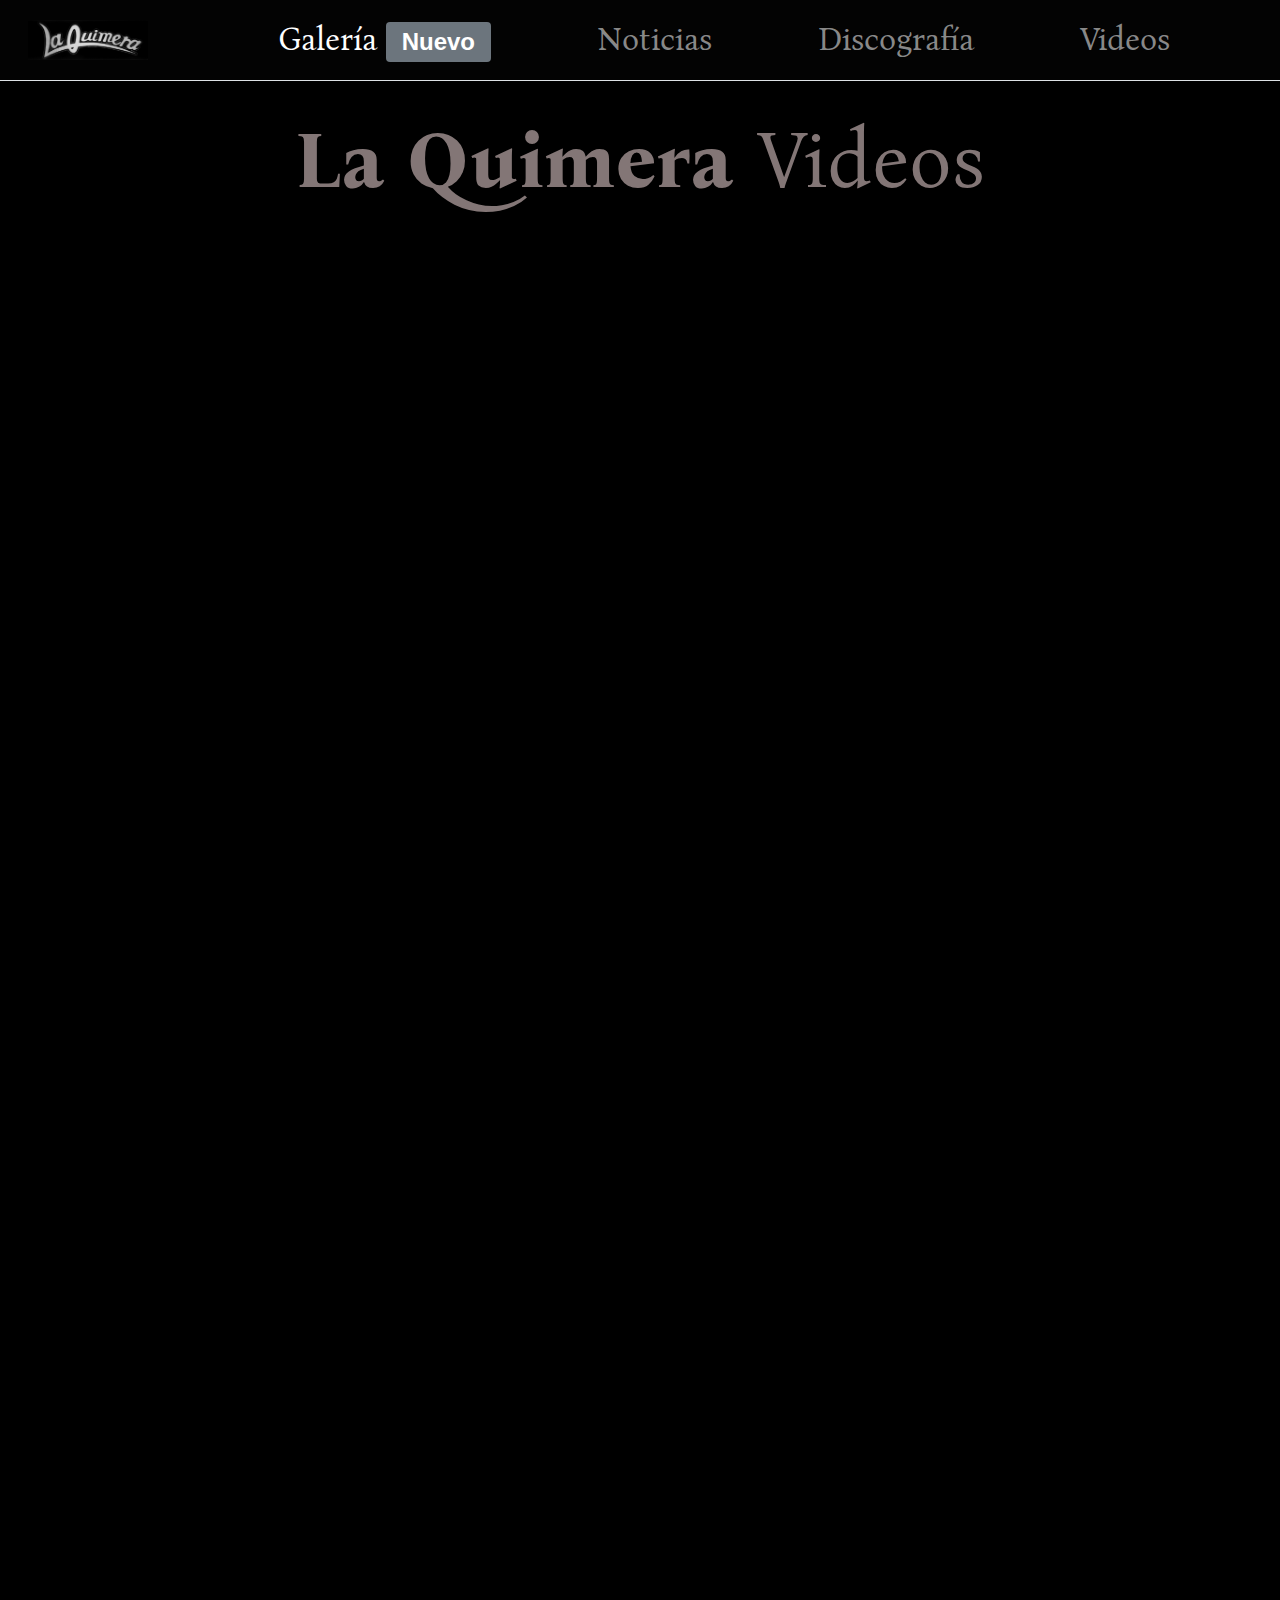
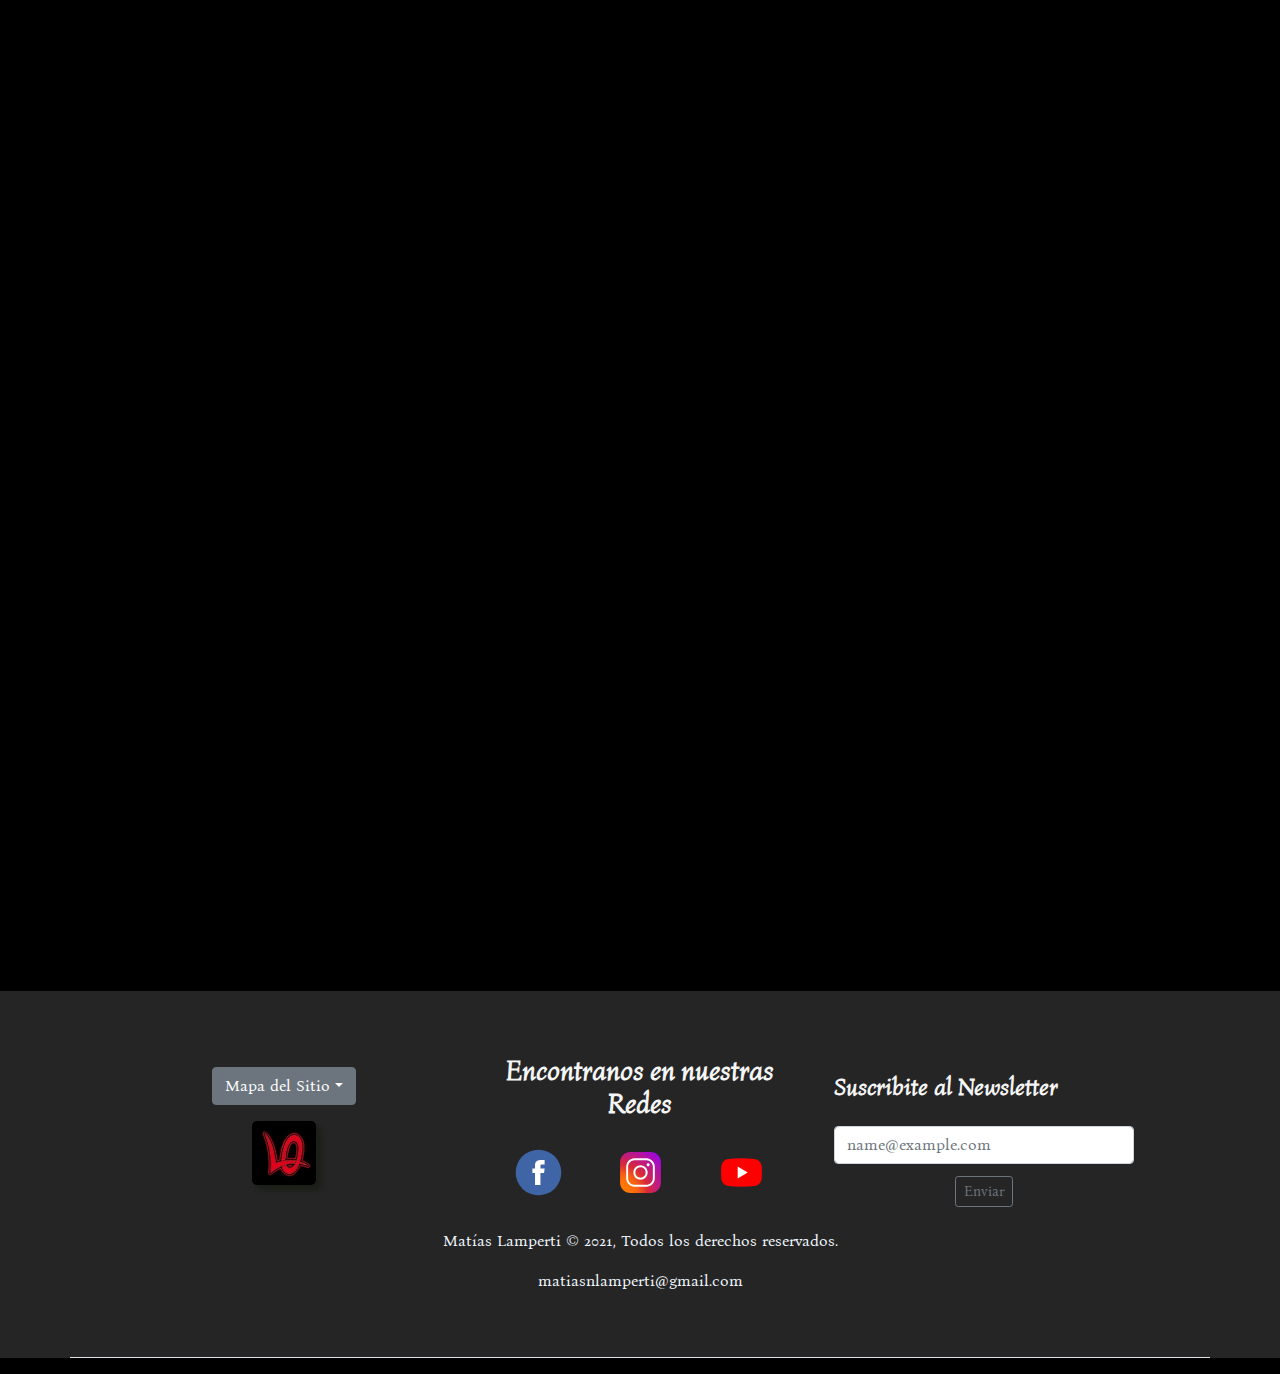
<file: pages/Music_Video.html>
<!DOCTYPE html>
<html lang="en">
<head>
    <meta charset="UTF-8">
    <meta http-equiv="X-UA-Compatible" content="IE=edge">
    <meta name="viewport" content="width=device-width, initial-scale=1.0">
    <meta name="description" content="Todos los videoclips y videos en vivo de La Quimera Rock&Roll Band">
    <meta name="keywords" content="La Quimera Rock&Roll Band, videos, videoclips, videos musicales, recitales en vivo, shows">
    <link rel="stylesheet" href="../css/bootstrap.min.css">
    <link rel="stylesheet" href="https://cdn.jsdelivr.net/npm/bootstrap-icons@1.5.0/font/bootstrap-icons.css">
    <link rel="stylesheet" href="../css/main.css">
    <link rel="preconnect" href="https://fonts.googleapis.com"> 
    <link rel="preconnect" href="https://fonts.gstatic.com" crossorigin> 
    <link href="https://fonts.googleapis.com/css2?family=Bona+Nova:ital,wght@0,400;0,700;1,400&display=swap" rel="stylesheet">
    <title>Videos - La Quimera Rock&Roll Band</title>
</head>
<body class="body--fondo">

<!-- Header Navbar -->
    
    <nav class="navbar navbar-expand-lg navbar-dark border-bottom">
        <div class="container-fluid">
            <a class="navbar-brand" href="../index.html"><img src="../galery/Logo2.jpg" alt="LaQuimera"></a>
            <button class="navbar-toggler" type="button" data-bs-toggle="collapse" data-bs-target="#navbarNavAltMarkup" aria-controls="navbarNavAltMarkup" aria-expanded="false" aria-label="Toggle navigation">
                <span class="navbar-toggler-icon"></span>
            </button>
        <div class="collapse navbar-collapse" id="navbarNavAltMarkup">

            <div class="navbar-nav justify-content-evenly w-100">
            
                <a class="nav-link active" aria-current="page" href="Galery.html">Galería <span class="badge bg-secondary" id="link__nav--style">Nuevo</span> </a>
            
                <a class="nav-link" href="News.html">Noticias</a>
            
                <a class="nav-link" href="Discography.html">Discografía</a>
            
                <a class="nav-link" href="Music_Video.html">Videos</a>
            
            </div>
        </div>
        </div>
    </nav>

        <!-- Cuerpo de la Web -->

        <main class="container-fluid">
            
            <div class="col-12">
                    <h1 class="display-1"><span class="titulo__negrita">La Quimera</span> Videos</h1>
            </div>

<!------- Videos incrustados de Youtube -------->

            <section class="flex-column-reverse col-12 music__videos--design">
                <article class="article__music--style m-2">
                    <iframe width="79%" height="444" src="https://www.youtube.com/embed/wF7PJueW-L0" title="YouTube video player" frameborder="0" allow="accelerometer; autoplay; clipboard-write; encrypted-media; gyroscope; picture-in-picture" allowfullscreen></iframe>
                </article>
                <article class="article__music--style m-2">
                    <iframe width="79%" height="444" src="https://www.youtube.com/embed/vE8hO-mDJmg" title="YouTube video player" frameborder="0" allow="accelerometer; autoplay; clipboard-write; encrypted-media; gyroscope; picture-in-picture" allowfullscreen></iframe>
                <article class="article__music--style m-2">
                    <iframe width="79%" height="444" src="https://www.youtube.com/embed/J8iVDX43iJo" title="YouTube video player" frameborder="0" allow="accelerometer; clipboard-write; encrypted-media; gyroscope; picture-in-picture" allowfullscreen></iframe>
                </article>
                <article class="article__music--style m-2">
                    <iframe width="79%" height="444" src="https://www.youtube.com/embed/jyFQ4-1gUfs" title="YouTube video player" frameborder="0" allow="accelerometer; autoplay; clipboard-write; encrypted-media; gyroscope; picture-in-picture" allowfullscreen></iframe>
                </article>
                <article class="article__music--style m-2">
                    <iframe width="79%" height="444" src="https://www.youtube.com/embed/eCvGjfUyMCw" title="YouTube video player" frameborder="0" allow="accelerometer; autoplay; clipboard-write; encrypted-media; gyroscope; picture-in-picture" allowfullscreen></iframe>
                </article>
            </section>
        </main>

<!----Footer----->

<footer class="container-fluid my-3">
    <div class="container border-bottom p-5">
        <div class="row c-blanco d-flex justify-content-evenly align-items-center">

<!-- Mapa del Sitio -->

            <div class="d-flex col-12 col-lg-4 my-6 p-3 text-center align-items-center justify-content-center">
                <div class="dropdown">
                    <button class="btn btn-secondary dropdown-toggle" type="button" id="dropdownMenuButton2" data-bs-toggle="dropdown" aria-expanded="false">Mapa del Sitio</button>
                        <ul class="dropdown-menu dropdown-menu-dark" aria-labelledby="dropdownMenuButton2">
                            <li><a class="dropdown-item mapa__sitio--letra" href="../index.html">Inicio</a></li>
                            <li><a class="dropdown-item mapa__sitio--letra" href="Galery.html">Galería <span class="badge bg-secondary" id="link__nav--style">Nuevo</span></a></li>
                            <li><a class="dropdown-item mapa__sitio--letra" href="News.html">Noticias</a></li>
                            <li><a class="dropdown-item mapa__sitio--letra" href="Discography.html">Discografía</a></li>
                            <li><a class="dropdown-item mapa__sitio--letra" href="Music_Video.html">Videos</a></li>
                            <li><hr class="dropdown-divider"></li>
                            <li><a class="dropdown-item mapa__sitio--letra" href="Contacts.html">Contacto</a></li>
                        </ul>                        
                    <div class="column">
                        <img class="w-25 w-lg-50 m-3 footer__logo--borde text-center" src="../galery/Logo.jpg" alt="DW Lamperti">
                    </div>
                </div>
            </div>

<!-- RS -->

            <div class="col-12 col-lg-4 my-6 p-3">
                <h3 class="col-12 text-center align-content-center">Encontranos en nuestras Redes</h3>
                    <div class="col-12 col-lg-4 d-flex flex-row justify-content-around justify-content-lg-evenly w-100">
                        <a class="footer__link--side" href="https://es-la.facebook.com/laquimerarockandroll/" target="blanc"><img src="../logo_redes/i-facebook.svg"></a>
                        <a class="footer__link--side" href="https://www.instagram.com/laquimerarnr/" target="blanc"><img src="../logo_redes/i-instagram.svg"></a>
                        <a class="footer__link--side" href="https://www.youtube.com/channel/UCoEqB9ldWlaWHMZHh31FhjA" target="blanc"><img src="../logo_redes/i-youtube.svg"></a>
                    </div>
            </div>

<!-- Newsletter -->

            <div class="col-12 col-lg-4 my-6 p-3">
                <h4 class="col-12 my-3 text-center text-lg-start">Suscribite al Newsletter</h4>
                <form action="get" class="row col-12 text-center d-flex justify-content-center">
                    <div class="col-12">
                        <input type="email" class="form-control mx-5 mx-lg-0" id="exampleFormControlInput1" placeholder="name@example.com"/>
                    </div>
                    <div class="col-12 my-1 mx-4 mx-md-0 mx-lg-0" >
                        <button  type="submit" class="btn btn-outline-secondary btn-sm">Enviar</button>
                    </div>
                </form>
            </div>

<!-- Firma al pie -->

            <div class="row d-flex col-12 flex-row justify-content-evenly align-items-center d-lg-inline">
                
                <p class="col-12">Matías Lamperti © 2021, Todos los derechos reservados.</p>
                <p class="col-12">matiasnlamperti@gmail.com</p>
            </div>
        </div>
    </div>
</footer>

<!-- Script -->

    <script src="https://cdn.jsdelivr.net/npm/@popperjs/core@2.9.2/dist/umd/popper.min.js" integrity="sha384-IQsoLXl5PILFhosVNubq5LC7Qb9DXgDA9i+tQ8Zj3iwWAwPtgFTxbJ8NT4GN1R8p" crossorigin="anonymous"></script>
    <script src="../js/bootstrap.min.js"></script>

</body>
</html>
</file>
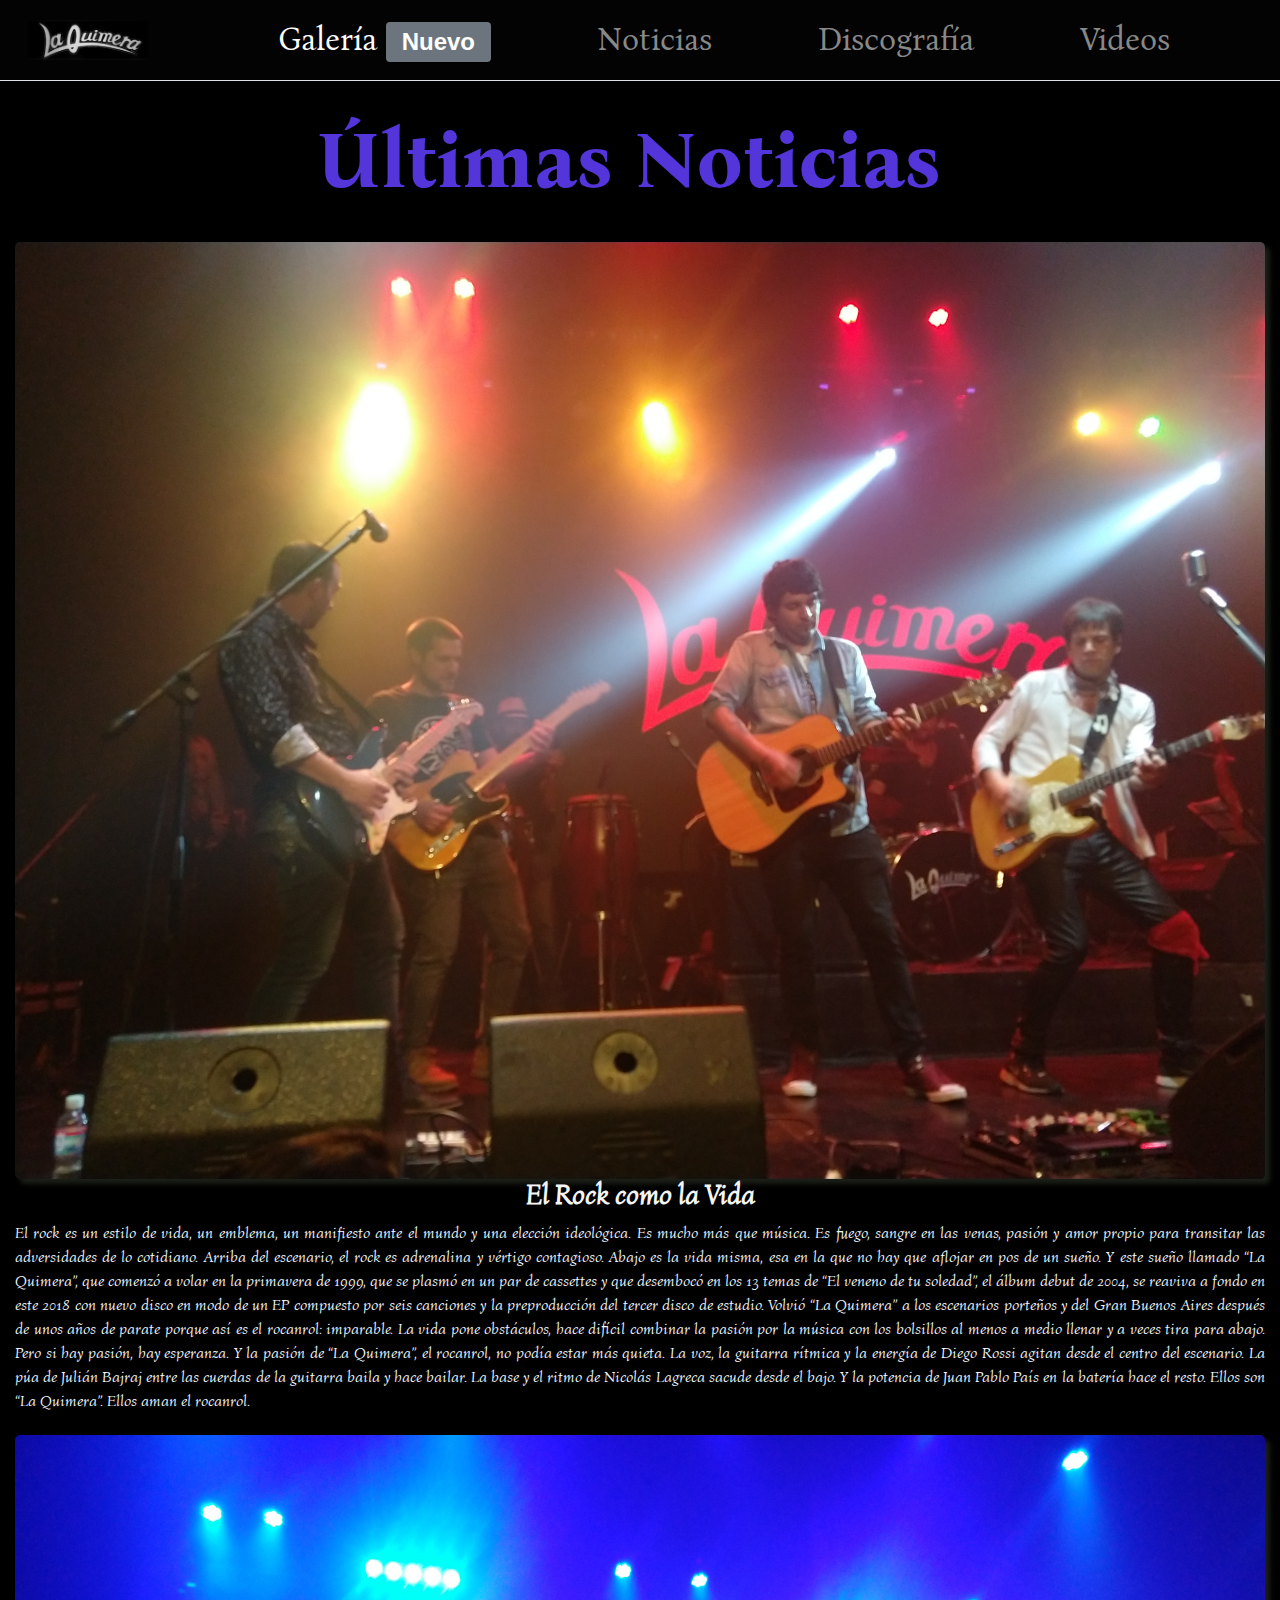
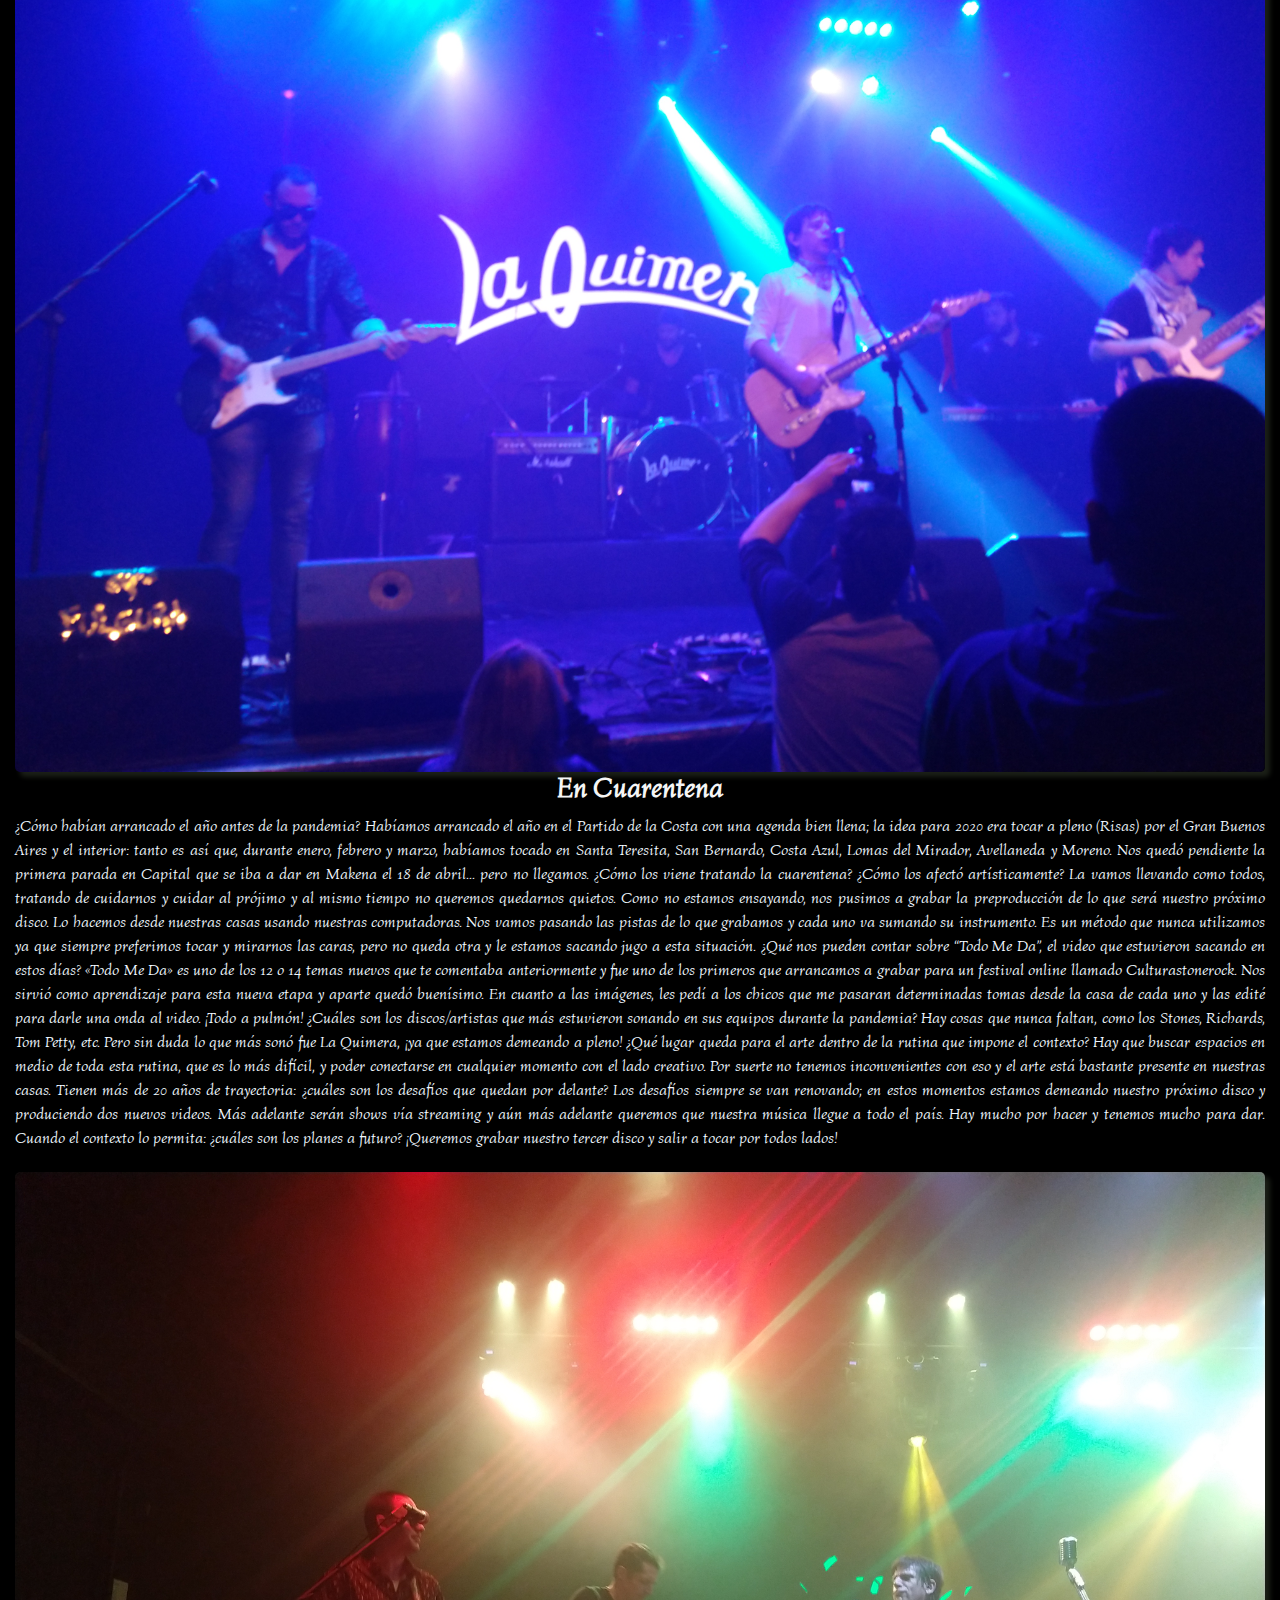
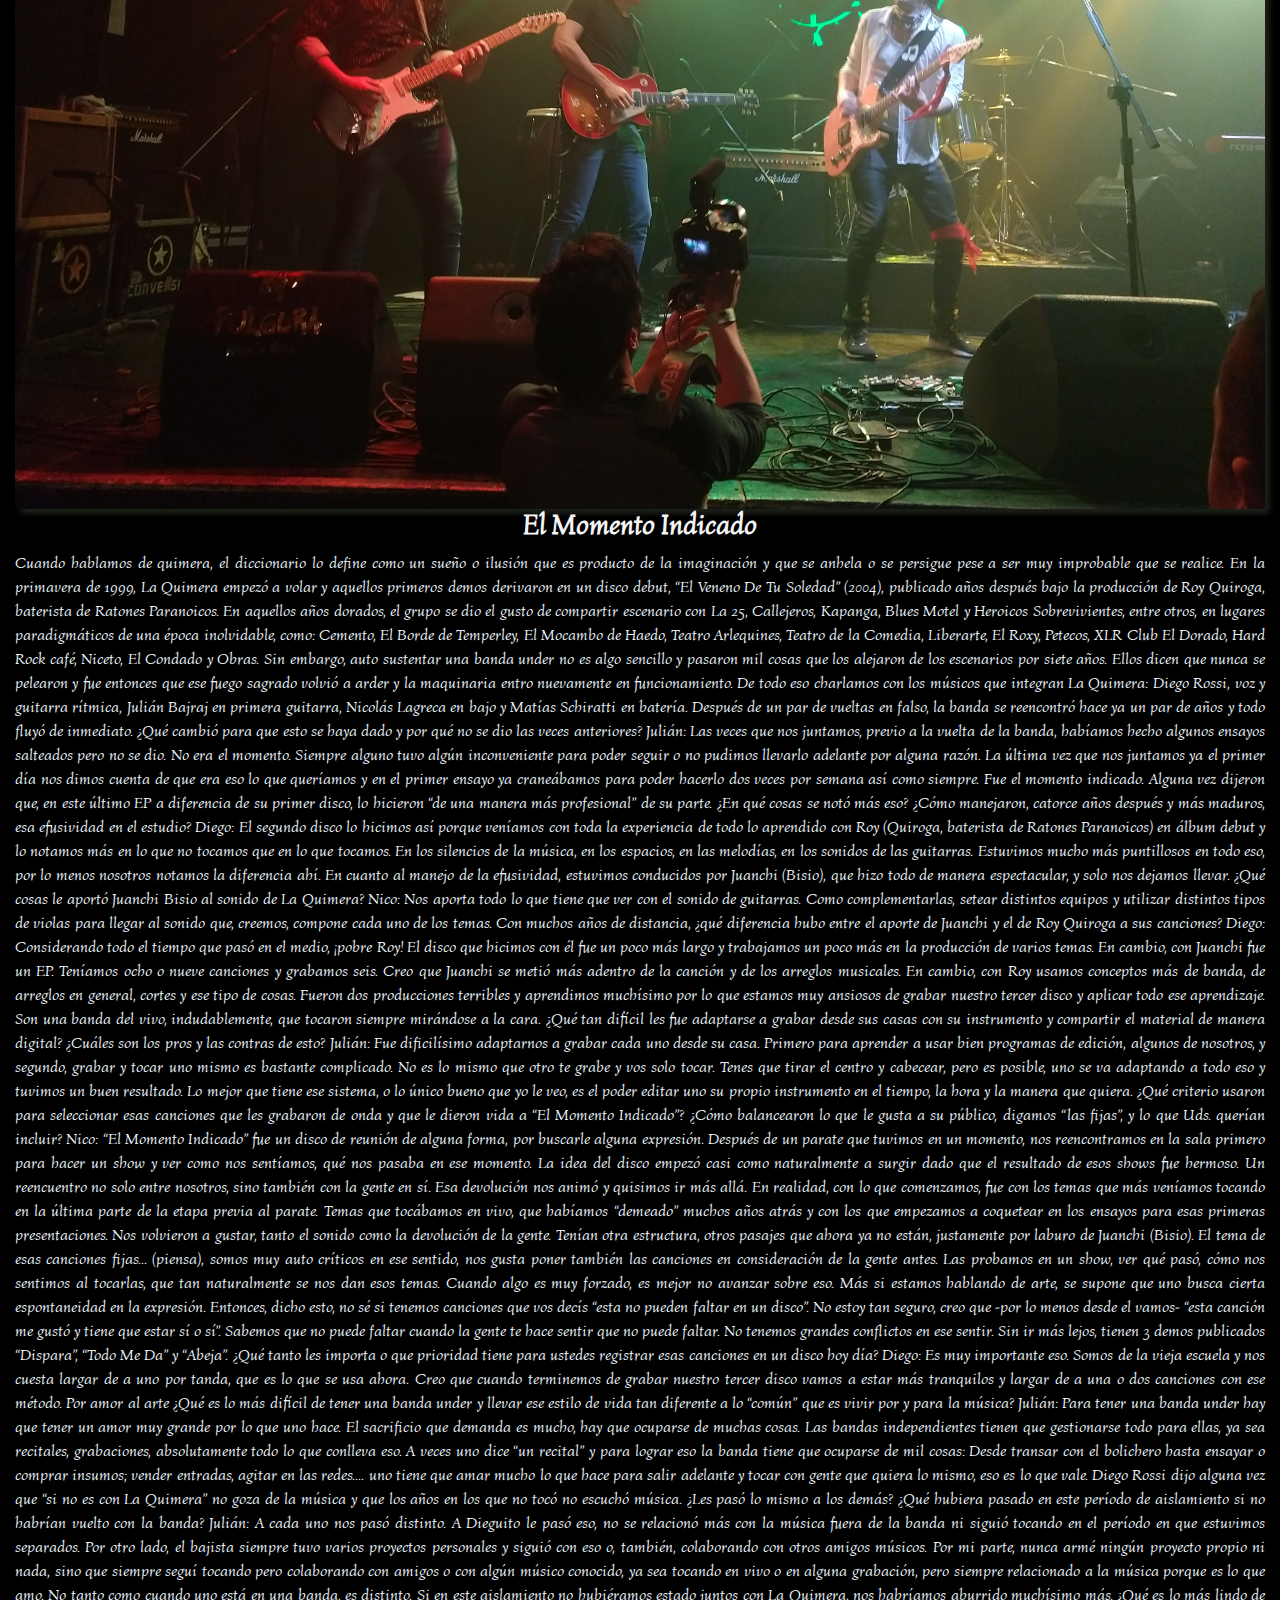
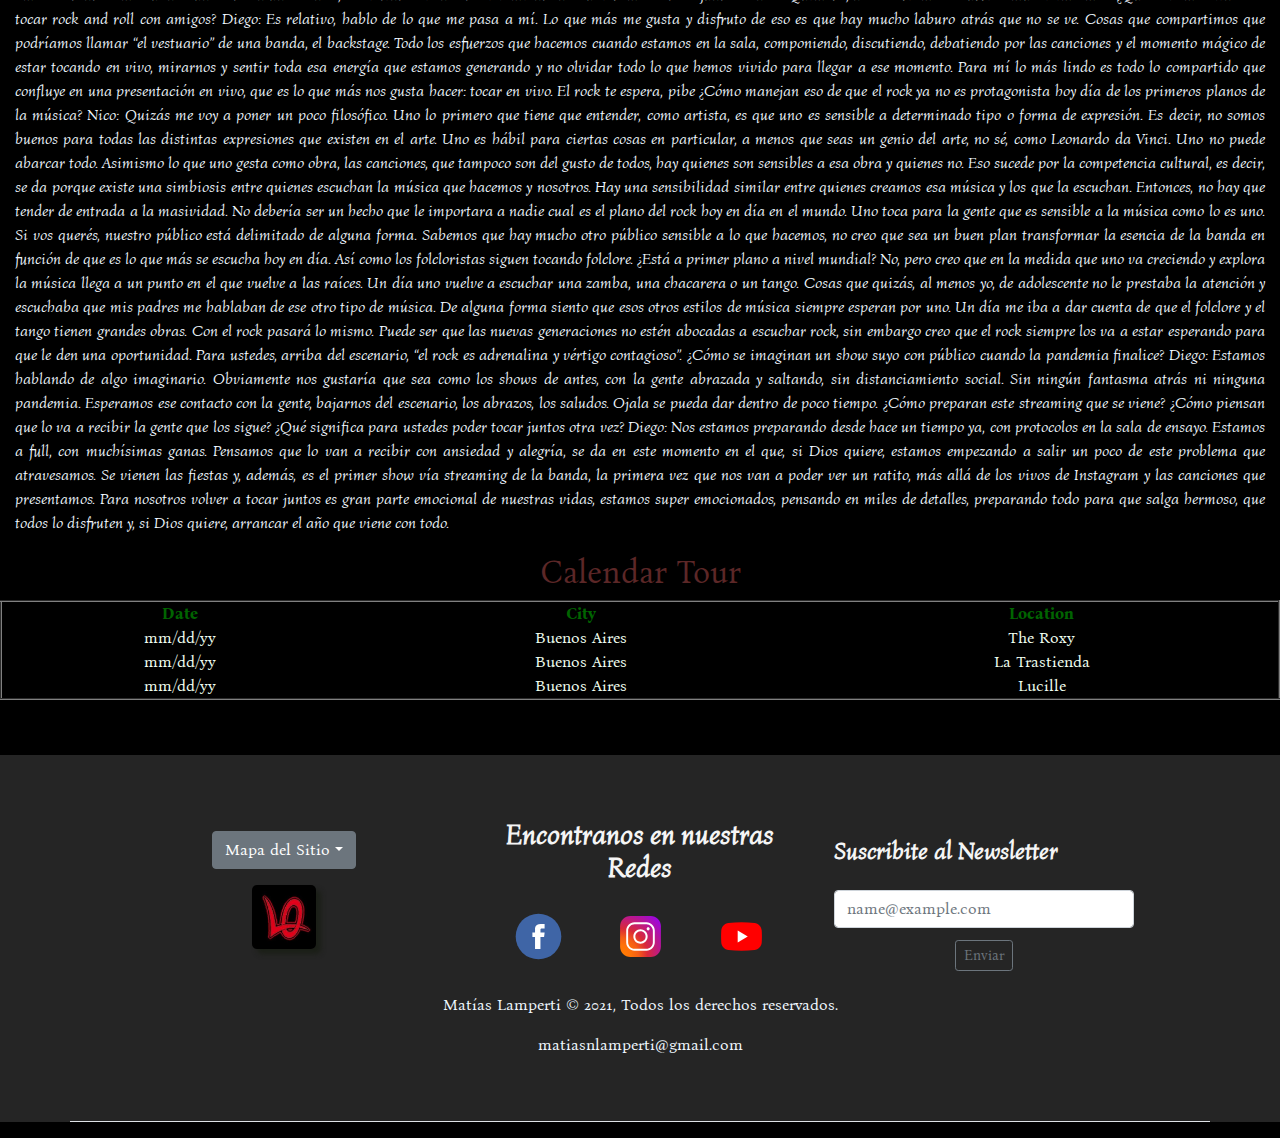
<file: pages/News.html>
<!DOCTYPE html>
<html lang="en">
<head>
    <meta charset="UTF-8">
    <meta http-equiv="X-UA-Compatible" content="IE=edge">
    <meta name="viewport" content="width=device-width, initial-scale=1.0">
    <meta name="description" content="Las últimas novedades de La Quimera Rock&Roll Band, notas, noticias, entrevistas, próximos recitales, conciertos, shows, presentaciones">
    <meta name="keywords" content="La Quimera Rock&Roll Band, próximos recitales, shows, conciertos, presentaciones, noticias, novedades, notas, entrevistas">
    <link rel="stylesheet" href="../css/bootstrap.min.css">
    <link rel="stylesheet" href="https://cdn.jsdelivr.net/npm/bootstrap-icons@1.5.0/font/bootstrap-icons.css">
    <link rel="stylesheet" href="../css/main.css">
    <link rel="preconnect" href="https://fonts.googleapis.com"> 
    <link rel="preconnect" href="https://fonts.gstatic.com" crossorigin> 
    <link href="https://fonts.googleapis.com/css2?family=Bona+Nova:ital,wght@0,400;0,700;1,400&display=swap" rel="stylesheet">
    <title>Noticias - La Quimera Rock&Roll Band</title>
</head>
<body class="body--fondo">

    <div class="bodyNewsGrid"></div>

    <!-- Headher Navbar -->

    <nav class="navbar navbar-expand-lg navbar-dark border-bottom">
        <div class="container-fluid">
            <a class="navbar-brand" href="../index.html"><img src="../galery/Logo2.jpg" alt="LaQuimera"></a>
            <button class="navbar-toggler" type="button" data-bs-toggle="collapse" data-bs-target="#navbarNavAltMarkup" aria-controls="navbarNavAltMarkup" aria-expanded="false" aria-label="Toggle navigation">
                <span class="navbar-toggler-icon"></span>
            </button>
        <div class="collapse navbar-collapse" id="navbarNavAltMarkup">

            <div class="navbar-nav justify-content-evenly w-100">
            
                <a class="nav-link active" aria-current="page" href="Galery.html">Galería <span class="badge bg-secondary" id="link__nav--style">Nuevo</span> </a>
            
                <a class="nav-link" href="News.html">Noticias</a>
            
                <a class="nav-link" href="Discography.html">Discografía</a>
            
                <a class="nav-link" href="Music_Video.html">Videos</a>
            
            </div>
        </div>
        </div>
    </nav>

<!-- Cuerpo de la Web -->

    <main class="container-fluid">

        <div class="row col-12">
            <div class="col-12">
            <h1 class="display-1" id="tituNoti"><span class="titulo__negrita">Últimas Noticias</span></h1>
            </div>
        </div>

<!------- Noticias -------->

        <section class="flex-column col-12 noticias--color">
        
        <div class="noticias--alineacion align-content-lg-center">
            <article class="col-12 article__news--style">
                <img class="imagenes--design" src="../galery/News1.jpg" alt="News1" width="100%" height="100%">
                <h3>El Rock como la Vida</h3>
                <p class="titulo__articulo--itaJus">El rock es un estilo de vida, un emblema, un manifiesto ante el mundo y una elección ideológica. Es mucho más que música. Es fuego, sangre en las venas, pasión y amor propio para transitar las adversidades de lo cotidiano. Arriba del escenario, el rock es adrenalina y vértigo contagioso. Abajo es la vida misma, esa en la que no hay que aflojar en pos de un sueño. Y este sueño llamado “La Quimera”, que comenzó a volar en la primavera de 1999, que se plasmó en un par de cassettes y que desembocó en los 13 temas de “El veneno de tu soledad”, el álbum debut de 2004, se reaviva a fondo en este 2018 con nuevo disco en modo de un EP compuesto por seis canciones y la preproducción del tercer disco de estudio. Volvió “La Quimera” a los escenarios porteños y del Gran Buenos Aires después de unos años de parate porque así es el rocanrol: imparable. La vida pone obstáculos, hace difícil combinar la pasión por la música con los bolsillos al menos a medio llenar y a veces tira para abajo. Pero si hay pasión, hay esperanza. Y la pasión de “La Quimera”, el rocanrol, no podía estar más quieta. La voz, la guitarra rítmica y la energía de Diego Rossi agitan desde el centro del escenario. La púa de Julián Bajraj entre las cuerdas de la guitarra baila y hace bailar. La base y el ritmo de Nicolás Lagreca sacude desde el bajo. Y la potencia de Juan Pablo País en la batería hace el resto. Ellos son “La Quimera”. Ellos aman el rocanrol.
                </p>
            </article>
            <article class="col-12 article__news--style">
                <img class="imagenes--design" src="../galery/News2.jpg" alt="News2" width="100%" height="100%">
                <h3>En Cuarentena</h3>
                <p class="titulo__articulo--itaJus"><span>¿Cómo habían arrancado el año antes de la pandemia?</span>

                Habíamos arrancado el año en el Partido de la Costa con una agenda bien llena; la idea para 2020 era tocar a pleno (Risas) por el Gran Buenos Aires y el interior: tanto es así que, durante enero, febrero y marzo, habíamos tocado en Santa Teresita, San Bernardo, Costa Azul, Lomas del Mirador, Avellaneda y Moreno. Nos quedó pendiente la primera parada en Capital que se iba a dar en Makena el 18 de abril… pero no llegamos.
                    
                <span>¿Cómo los viene tratando la cuarentena? ¿Cómo los afectó artísticamente?</span>
                    
                La vamos llevando como todos, tratando de cuidarnos y cuidar al prójimo y al mismo tiempo no queremos quedarnos quietos. Como no estamos ensayando, nos pusimos a grabar la preproducción de lo que será nuestro próximo disco. Lo hacemos desde nuestras casas usando nuestras computadoras. Nos vamos pasando las pistas de lo que grabamos y cada uno va sumando su instrumento. Es un método que nunca utilizamos ya que siempre preferimos tocar y mirarnos las caras, pero no queda otra y le estamos sacando jugo a esta situación.
                
                <span>¿Qué nos pueden contar sobre “Todo Me Da”, el video que estuvieron sacando en estos días?</span>

                «Todo Me Da» es uno de los 12 o 14 temas nuevos que te comentaba anteriormente y fue uno de los primeros que arrancamos a grabar para un festival online llamado Culturastonerock. Nos sirvió como aprendizaje para esta nueva etapa y aparte quedó buenísimo. En cuanto a las imágenes, les pedí a los chicos que me pasaran determinadas tomas desde la casa de cada uno y las edité para darle una onda al video. ¡Todo a pulmón!

                <span>¿Cuáles son los discos/artistas que más estuvieron sonando en sus equipos durante la pandemia?</span>

                Hay cosas que nunca faltan, como los Stones, Richards, Tom Petty, etc. Pero sin duda lo que más sonó fue La Quimera, ¡ya que estamos demeando a pleno!
                
                <span>¿Qué lugar queda para el arte dentro de la rutina que impone el contexto?</span>

                Hay que buscar espacios en medio de toda esta rutina, que es lo más difícil, y poder conectarse en cualquier momento con el lado creativo. Por suerte no tenemos inconvenientes con eso y el arte está bastante presente en nuestras casas.

                <span>Tienen más de 20 años de trayectoria: ¿cuáles son los desafíos que quedan por delante?</span>

                Los desafíos siempre se van renovando; en estos momentos estamos demeando nuestro próximo disco y produciendo dos nuevos videos. Más adelante serán shows vía streaming y aún más adelante queremos que nuestra música llegue a todo el país. Hay mucho por hacer y tenemos mucho para dar.

                <span>Cuando el contexto lo permita: ¿cuáles son los planes a futuro?</span>

                ¡Queremos grabar nuestro tercer disco y salir a tocar por todos lados!</p>
            </article>
            <article class="col-12 article__news--style">
                <img class="imagenes--design" src="../galery/News3.jpg" alt="News3" width="100%" height="100%">
                <h3>El Momento Indicado</h3>
                <p class="titulo__articulo--itaJus">Cuando hablamos de quimera, el diccionario lo define como un sueño o ilusión que es producto de la imaginación y que se anhela o se persigue pese a ser muy improbable que se realice.

                En la primavera de 1999, La Quimera empezó a volar y aquellos primeros demos derivaron en un disco debut, “El Veneno De Tu Soledad” (2004), publicado años después bajo la producción de Roy Quiroga, baterista de Ratones Paranoicos.
                    
                En aquellos años dorados, el grupo se dio el gusto de compartir escenario con La 25, Callejeros, Kapanga, Blues Motel y Heroicos Sobrevivientes, entre otros, en lugares paradigmáticos de una época inolvidable, como: Cemento, El Borde de Temperley, El Mocambo de Haedo, Teatro Arlequines, Teatro de la Comedia, Liberarte, El Roxy, Petecos, XLR Club El Dorado, Hard Rock café, Niceto, El Condado y Obras.
                    
                Sin embargo, auto sustentar una banda under no es algo sencillo y pasaron mil cosas que los alejaron de los escenarios por siete años. Ellos dicen que nunca se pelearon y fue entonces que ese fuego sagrado volvió a arder y la maquinaria entro nuevamente en funcionamiento.
                    
                De todo eso charlamos con los músicos que integran La Quimera: Diego Rossi, voz y guitarra rítmica, Julián Bajraj en primera guitarra, Nicolás Lagreca en bajo y Matías Schiratti en batería.
                    
                <span>Después de un par de vueltas en falso, la banda se reencontró hace ya un par de años y todo fluyó de inmediato. ¿Qué cambió para que esto se haya dado y por qué no se dio las veces anteriores?</span>

                Julián: Las veces que nos juntamos, previo a la vuelta de la banda, habíamos hecho algunos ensayos salteados pero no se dio. No era el momento. Siempre alguno tuvo algún inconveniente para poder seguir o no pudimos llevarlo adelante por alguna razón. La última vez que nos juntamos ya el primer día nos dimos cuenta de que era eso lo que queríamos y en el primer ensayo ya craneábamos para poder hacerlo dos veces por semana así como siempre. Fue el momento indicado.

                <span>Alguna vez dijeron que, en este último EP a diferencia de su primer disco, lo hicieron “de una manera más profesional” de su parte. ¿En qué cosas se notó más eso? ¿Cómo manejaron, catorce años después y más maduros, esa efusividad en el estudio?</span>

                Diego: El segundo disco lo hicimos así porque veníamos con toda la experiencia de todo lo aprendido con Roy (Quiroga, baterista de Ratones Paranoicos) en álbum debut y lo notamos más en lo que no tocamos que en lo que tocamos. En los silencios de la música, en los espacios, en las melodías, en los sonidos de las guitarras. Estuvimos mucho más puntillosos en todo eso, por lo menos nosotros notamos la diferencia ahí. En cuanto al manejo de la efusividad, estuvimos conducidos por Juanchi (Bisio), que hizo todo de manera espectacular, y solo nos dejamos llevar.

                <span>¿Qué cosas le aportó Juanchi Bisio al sonido de La Quimera?</span>

                Nico: Nos aporta todo lo que tiene que ver con el sonido de guitarras. Como complementarlas, setear distintos equipos y utilizar distintos tipos de violas para llegar al sonido que, creemos, compone cada uno de los temas.

                <span>Con muchos años de distancia, ¿qué diferencia hubo entre el aporte de Juanchi y el de Roy Quiroga a sus canciones?</span>

                Diego: Considerando todo el tiempo que pasó en el medio, ¡pobre Roy! El disco que hicimos con él fue un poco más largo y trabajamos un poco más en la producción de varios temas. En cambio, con Juanchi fue un EP. Teníamos ocho o nueve canciones y grabamos seis. Creo que Juanchi se metió más adentro de la canción y de los arreglos musicales. En cambio, con Roy usamos conceptos más de banda, de arreglos en general, cortes y ese tipo de cosas. Fueron dos producciones terribles y aprendimos muchísimo por lo que estamos muy ansiosos de grabar nuestro tercer disco y aplicar todo ese aprendizaje.

                <span>Son una banda del vivo, indudablemente, que tocaron siempre mirándose a la cara. ¿Qué tan difícil les fue adaptarse a grabar desde sus casas con su instrumento y compartir el material de manera digital? ¿Cuáles son los pros y las contras de esto?</span>

                Julián: Fue dificilísimo adaptarnos a grabar cada uno desde su casa. Primero para aprender a usar bien programas de edición, algunos de nosotros, y segundo, grabar y tocar uno mismo es bastante complicado. No es lo mismo que otro te grabe y vos solo tocar. Tenes que tirar el centro y cabecear, pero es posible, uno se va adaptando a todo eso y tuvimos un buen resultado. Lo mejor que tiene ese sistema, o lo único bueno que yo le veo, es el poder editar uno su propio instrumento en el tiempo, la hora y la manera que quiera.

                <span>¿Qué criterio usaron para seleccionar esas canciones que les grabaron de onda y que le dieron vida a “El Momento Indicado”? ¿Cómo balancearon lo que le gusta a su público, digamos “las fijas”, y lo que Uds. querían incluir?</span>

                Nico: “El Momento Indicado” fue un disco de reunión de alguna forma, por buscarle alguna expresión. Después de un parate que tuvimos en un momento, nos reencontramos en la sala primero para hacer un show y ver como nos sentíamos, qué nos pasaba en ese momento. La idea del disco empezó casi como naturalmente a surgir dado que el resultado de esos shows fue hermoso. Un reencuentro no solo entre nosotros, sino también con la gente en sí. Esa devolución nos animó y quisimos ir más allá. En realidad, con lo que comenzamos, fue con los temas que más veníamos tocando en la última parte de la etapa previa al parate. Temas que tocábamos en vivo, que habíamos “demeado” muchos años atrás y con los que empezamos a coquetear en los ensayos para esas primeras presentaciones. Nos volvieron a gustar, tanto el sonido como la devolución de la gente. Tenían otra estructura, otros pasajes que ahora ya no están, justamente por laburo de Juanchi (Bisio). El tema de esas canciones fijas… (piensa), somos muy auto críticos en ese sentido, nos gusta poner también las canciones en consideración de la gente antes. Las probamos en un show, ver qué pasó, cómo nos sentimos al tocarlas, que tan naturalmente se nos dan esos temas. Cuando algo es muy forzado, es mejor no avanzar sobre eso. Más si estamos hablando de arte, se supone que uno busca cierta espontaneidad en la expresión. Entonces, dicho esto, no sé si tenemos canciones que vos decís “esta no pueden faltar en un disco”. No estoy tan seguro, creo que -por lo menos desde el vamos- “esta canción me gustó y tiene que estar sí o sí”. Sabemos que no puede faltar cuando la gente te hace sentir que no puede faltar. No tenemos grandes conflictos en ese sentir.

                <span>Sin ir más lejos, tienen 3 demos publicados “Dispara”, “Todo Me Da” y “Abeja”. ¿Qué tanto les importa o que prioridad tiene para ustedes registrar esas canciones en un disco hoy día?</span>

                Diego: Es muy importante eso. Somos de la vieja escuela y nos cuesta largar de a uno por tanda, que es lo que se usa ahora. Creo que cuando terminemos de grabar nuestro tercer disco vamos a estar más tranquilos y largar de a una o dos canciones con ese método.

                <span>Por amor al arte</span>

                <span> ¿Qué es lo más difícil de tener una banda under y llevar ese estilo de vida tan diferente a lo “común” que es vivir por y para la música?</span>

                Julián: Para tener una banda under hay que tener un amor muy grande por lo que uno hace. El sacrificio que demanda es mucho, hay que ocuparse de muchas cosas. Las bandas independientes tienen que gestionarse todo para ellas, ya sea recitales, grabaciones, absolutamente todo lo que conlleva eso. A veces uno dice “un recital” y para lograr eso la banda tiene que ocuparse de mil cosas: Desde transar con el bolichero hasta ensayar o comprar insumos; vender entradas, agitar en las redes…. uno tiene que amar mucho lo que hace para salir adelante y tocar con gente que quiera lo mismo, eso es lo que vale.

                <span>Diego Rossi dijo alguna vez que “si no es con La Quimera” no goza de la música y que los años en los que no tocó no escuchó música. ¿Les pasó lo mismo a los demás? ¿Qué hubiera pasado en este período de aislamiento si no habrían vuelto con la banda?</span>

                Julián: A cada uno nos pasó distinto. A Dieguito le pasó eso, no se relacionó más con la música fuera de la banda ni siguió tocando en el período en que estuvimos separados. Por otro lado, el bajista siempre tuvo varios proyectos personales y siguió con eso o, también, colaborando con otros amigos músicos. Por mi parte, nunca armé ningún proyecto propio ni nada, sino que siempre seguí tocando pero colaborando con amigos o con algún músico conocido, ya sea tocando en vivo o en alguna grabación, pero siempre relacionado a la música porque es lo que amo. No tanto como cuando uno está en una banda, es distinto. Si en este aislamiento no hubiéramos estado juntos con La Quimera, nos habríamos aburrido muchísimo más.

                <span>¿Qué es lo más lindo de tocar rock and roll con amigos?</span>

                Diego: Es relativo, hablo de lo que me pasa a mí. Lo que más me gusta y disfruto de eso es que hay mucho laburo atrás que no se ve. Cosas que compartimos que podríamos llamar “el vestuario” de una banda, el backstage. Todo los esfuerzos que hacemos cuando estamos en la sala, componiendo, discutiendo, debatiendo por las canciones y el momento mágico de estar tocando en vivo, mirarnos y sentir toda esa energía que estamos generando y no olvidar todo lo que hemos vivido para llegar a ese momento. Para mí lo más lindo es todo lo compartido que confluye en una presentación en vivo, que es lo que más nos gusta hacer: tocar en vivo.

                El rock te espera, pibe

                <span>¿Cómo manejan eso de que el rock ya no es protagonista hoy día de los primeros planos de la música?</span>

                Nico: Quizás me voy a poner un poco filosófico. Uno lo primero que tiene que entender, como artista, es que uno es sensible a determinado tipo o forma de expresión. Es decir, no somos buenos para todas las distintas expresiones que existen en el arte. Uno es hábil para ciertas cosas en particular, a menos que seas un genio del arte, no sé, como Leonardo da Vinci. Uno no puede abarcar todo. Asimismo lo que uno gesta como obra, las canciones, que tampoco son del gusto de todos, hay quienes son sensibles a esa obra y quienes no. Eso sucede por la competencia cultural, es decir, se da porque existe una simbiosis entre quienes escuchan la música que hacemos y nosotros. Hay una sensibilidad similar entre quienes creamos esa música y los que la escuchan. Entonces, no hay que tender de entrada a la masividad. No debería ser un hecho que le importara a nadie cual es el plano del rock hoy en día en el mundo. Uno toca para la gente que es sensible a la música como lo es uno. Si vos querés, nuestro público está delimitado de alguna forma. Sabemos que hay mucho otro público sensible a lo que hacemos, no creo que sea un buen plan transformar la esencia de la banda en función de que es lo que más se escucha hoy en día. Así como los folcloristas siguen tocando folclore. ¿Está a primer plano a nivel mundial? No, pero creo que en la medida que uno va creciendo y explora la música llega a un punto en el que vuelve a las raíces. Un día uno vuelve a escuchar una zamba, una chacarera o un tango. Cosas que quizás, al menos yo, de adolescente no le prestaba la atención y escuchaba que mis padres me hablaban de ese otro tipo de música. De alguna forma siento que esos otros estilos de música siempre esperan por uno. Un día me iba a dar cuenta de que el folclore y el tango tienen grandes obras. Con el rock pasará lo mismo. Puede ser que las nuevas generaciones no estén abocadas a escuchar rock, sin embargo creo que el rock siempre los va a estar esperando para que le den una oportunidad.

                <span>Para ustedes, arriba del escenario, “el rock es adrenalina y vértigo contagioso”. ¿Cómo se imaginan un show suyo con público cuando la pandemia finalice?</span>

                Diego: Estamos hablando de algo imaginario. Obviamente nos gustaría que sea como los shows de antes, con la gente abrazada y saltando, sin distanciamiento social. Sin ningún fantasma atrás ni ninguna pandemia. Esperamos ese contacto con la gente, bajarnos del escenario, los abrazos, los saludos. Ojala se pueda dar dentro de poco tiempo.

                <span>¿Cómo preparan este streaming que se viene? ¿Cómo piensan que lo va a recibir la gente que los sigue? ¿Qué significa para ustedes poder tocar juntos otra vez?</span>

                Diego: Nos estamos preparando desde hace un tiempo ya, con protocolos en la sala de ensayo. Estamos a full, con muchísimas ganas. Pensamos que lo van a recibir con ansiedad y alegría, se da en este momento en el que, si Dios quiere, estamos empezando a salir un poco de este problema que atravesamos. Se vienen las fiestas y, además, es el primer show vía streaming de la banda, la primera vez que nos van a poder ver un ratito, más allá de los vivos de Instagram y las canciones que presentamos. Para nosotros volver a tocar juntos es gran parte emocional de nuestras vidas, estamos super emocionados, pensando en miles de detalles, preparando todo para que salga hermoso, que todos lo disfruten y, si Dios quiere, arrancar el año que viene con todo.</p>
            </article>
        </div>
        </section>
    </main>

<!----- Tabla de conciertos ----->

        <aside class="col-12 align-content-center">
            
            <div class="col-12">
            <h2>Calendar Tour</h2>
            </div>

            <table class="col-12" border="2">
                <tr>
                    <th>Date</th>
                    <th>City</th>
                    <th>Location</th>
                </tr>
                <tr>    
                    <td>mm/dd/yy</td>
                    <td>Buenos Aires</td>
                    <td>The Roxy</td>
                </tr>
                <tr>
                    <td>mm/dd/yy</td>
                    <td>Buenos Aires</td>
                    <td>La Trastienda</td>
                </tr>
                <tr>
                    <td>mm/dd/yy</td>
                    <td>Buenos Aires</td>
                    <td>Lucille</td>
                </tr>
            </table>
        </aside>

<!----Footer----->

<footer class="container-fluid my-3">
    <div class="container border-bottom p-5">
        <div class="row c-blanco d-flex justify-content-evenly align-items-center">

<!-- Mapa del Sitio -->

            <div class="d-flex col-12 col-lg-4 my-6 p-3 text-center align-items-center justify-content-center">
                <div class="dropdown">
                    <button class="btn btn-secondary dropdown-toggle" type="button" id="dropdownMenuButton2" data-bs-toggle="dropdown" aria-expanded="false">Mapa del Sitio</button>
                        <ul class="dropdown-menu dropdown-menu-dark" aria-labelledby="dropdownMenuButton2">
                            <li><a class="dropdown-item mapa__sitio--letra" href="../index.html">Inicio</a></li>
                            <li><a class="dropdown-item mapa__sitio--letra" href="Galery.html">Galería <span class="badge bg-secondary" id="link__nav--style">Nuevo</span></a></li>
                            <li><a class="dropdown-item mapa__sitio--letra" href="News.html">Noticias</a></li>
                            <li><a class="dropdown-item mapa__sitio--letra" href="Discography.html">Discografía</a></li>
                            <li><a class="dropdown-item mapa__sitio--letra" href="Music_Video.html">Videos</a></li>
                            <li><hr class="dropdown-divider"></li>
                            <li><a class="dropdown-item mapa__sitio--letra" href="Contacts.html">Contacto</a></li>
                        </ul>                        
                    <div class="column">
                        <img class="w-25 w-lg-50 m-3 footer__logo--borde text-center" src="../galery/Logo.jpg" alt="DW Lamperti">
                    </div>
                </div>
            </div>

<!-- RS -->

            <div class="col-12 col-lg-4 my-6 p-3">
                <h3 class="col-12 text-center align-content-center">Encontranos en nuestras Redes</h3>
                    <div class="col-12 col-lg-4 d-flex flex-row justify-content-around justify-content-lg-evenly w-100">
                        <a class="footer__link--side" href="https://es-la.facebook.com/laquimerarockandroll/" target="blanc"><img src="../logo_redes/i-facebook.svg"></a>
                        <a class="footer__link--side" href="https://www.instagram.com/laquimerarnr/" target="blanc"><img src="../logo_redes/i-instagram.svg"></a>
                        <a class="footer__link--side" href="https://www.youtube.com/channel/UCoEqB9ldWlaWHMZHh31FhjA" target="blanc"><img src="../logo_redes/i-youtube.svg"></a>
                    </div>
            </div>

<!-- Newsletter -->

            <div class="col-12 col-lg-4 my-6 p-3">
                <h4 class="col-12 my-3 text-center text-lg-start">Suscribite al Newsletter</h4>
                <form action="get" class="row col-12 text-center d-flex justify-content-center">
                    <div class="col-12">
                        <input type="email" class="form-control mx-5 mx-lg-0" id="exampleFormControlInput1" placeholder="name@example.com"/>
                    </div>
                    <div class="col-12 my-1 mx-4 mx-md-0 mx-lg-0" >
                        <button  type="submit" class="btn btn-outline-secondary btn-sm">Enviar</button>
                    </div>
                </form>
            </div>

<!-- Firma al pie -->

            <div class="row d-flex col-12 flex-row justify-content-evenly align-items-center d-lg-inline">
                
                <p class="col-12">Matías Lamperti © 2021, Todos los derechos reservados.</p>
                <p class="col-12">matiasnlamperti@gmail.com</p>
            </div>
        </div>
    </div>
</footer>

<!-- Script -->

    <script src="https://cdn.jsdelivr.net/npm/@popperjs/core@2.9.2/dist/umd/popper.min.js" integrity="sha384-IQsoLXl5PILFhosVNubq5LC7Qb9DXgDA9i+tQ8Zj3iwWAwPtgFTxbJ8NT4GN1R8p" crossorigin="anonymous"></script>
    <script src="../js/bootstrap.min.js"></script>

</body>
</html>
</file>
<file: css/main.css>
a {
  text-decoration: none;
  display: inline-block;
  padding: 1rem;
  transition: all 2s; }

h1 {
  color: #837676;
  text-align: center;
  margin: 2.5%; }

h2 {
  color: #5c2727;
  text-align: center; }

h3, h4 {
  font-style: italic;
  font-weight: bold;
  color: whitesmoke; }

p {
  color: aliceblue;
  text-align: center; }

table {
  color: honeydew;
  margin-bottom: 3%;
  text-align: center; }

article {
  border: #837d7d;
  width: 32%;
  height: 32%;
  text-align: center; }

th {
  color: darkgreen; }

nav {
  display: flex;
  justify-content: space-around;
  background-color: #030303;
  padding: auto;
  width: 100%;
  position: fixed;
  top: 0%; }
  nav a img {
    width: 120px; }

footer {
  display: flex;
  justify-content: space-around;
  background-color: #252525;
  width: 100%; }

aside {
  display: block;
  justify-content: center;
  width: 100%; }

input {
  display: block;
  margin: 8px;
  border-radius: 5px; }

i, a {
  font-size: 2rem; }

ul {
  list-style: none; }

li {
  display: inline-flexbox;
  text-align: center; }

.titulo__negrita {
  font-weight: bold; }

.titulo__articulo--itaJus {
  font-style: italic;
  text-align: justify; }

.music__videos--design {
  display: flex;
  flex-wrap: wrap;
  justify-content: space-around;
  align-items: center;
  margin-top: 10px;
  margin-bottom: 10px; }

.noticias--color {
  color: black; }

.galeria--distribucion {
  display: flex;
  flex-direction: row;
  flex-wrap: wrap;
  justify-content: space-evenly;
  align-items: center; }

.noticias--alineacion {
  display: flex;
  flex-direction: row;
  flex-wrap: wrap;
  align-items: baseline;
  justify-items: center; }

.body--fondo {
  background-color: black;
  background-position: center;
  background-size: 100%; }

.img1, .img2, .img3 {
  display: flex;
  justify-content: center; }

.formulario {
  font-size: 2rem; }

.footer__logo--borde, .imagenes--design {
  border-radius: 5px 5px 5px;
  box-shadow: 5px 5px 5px #1b1f17; }

.imagenes--design {
  transition: all 2s; }

.footer__link--side {
  width: 25%;
  height: 25%; }

.c-blanco {
  color: aliceblue; }

.discography__carousel--style {
  background-color: black;
  height: 700px;
  width: 640px;
  margin: auto; }

.article__galery--style, .article__music--style {
  border: 0ch; }

.article__music--style {
  display: inline-block;
  width: 100%;
  text-align: center; }

.article__news--style {
  border: solid; }

.mapa__sitio--letra {
  font-size: 1rem;
  text-align: center; }

#tituNoti {
  color: #5335da; }

#carrusel {
  width: 100%; }

#link__nav--style {
  font-family: Impact, Haettenschweiler, 'Arial Narrow Bold', sans-serif; }

@keyframes efecto_fondo {
  0% {
    width: 120vh; }
  25% {
    width: 100vh; }
  50% {
    width: 120vh;
    background-color: rosybrown; }
  75% {
    width: 100vh; }
  100% {
    width: 120vh;
    background-color: silver; } }

.not:hover {
  transform: scale(2);
  height: 100%;
  width: 100%; }

a:hover {
  transform: scale(2); }

* {
  margin: 0;
  padding: 0; }

html {
  font-size: 62,5%; }

body {
  font-family: 'Bona Nova', serif; }
</file>
